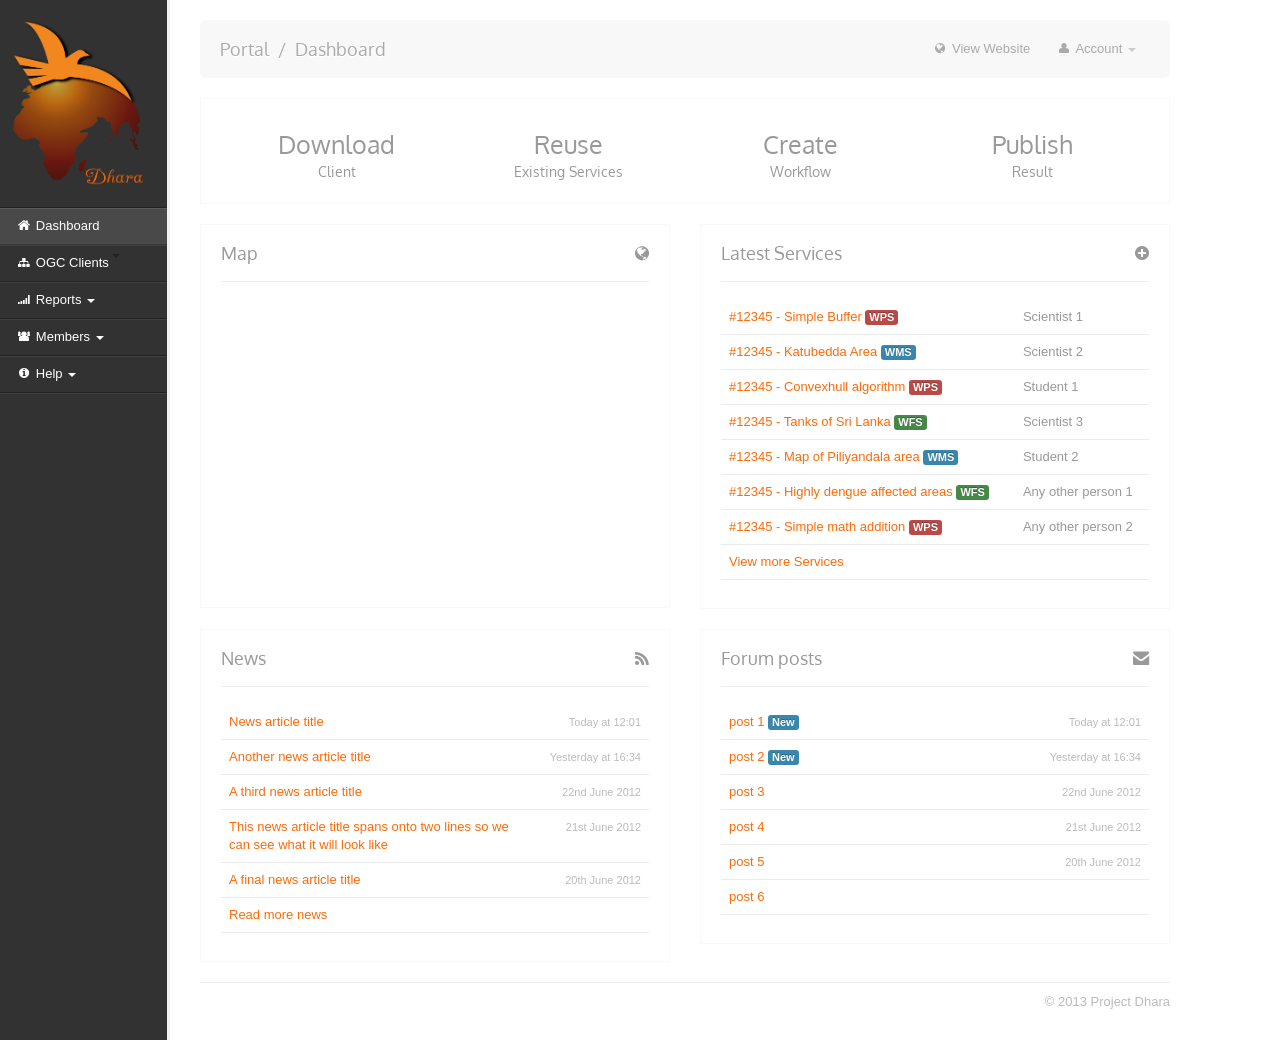
<file: target/portal/index.html>
<!DOCTYPE html>
<html lang="en">
<head>

	<meta charset="utf-8">
    <title>Dhara Portal</title>
    <meta name="viewport" content="width=device-width, initial-scale=1.0">
    <meta name="description" content="">
    <meta name="author" content="">
    
    <!-- Le styles -->
    <link href="http://fonts.googleapis.com/css?family=Oxygen|Marck+Script" rel="stylesheet" type="text/css">
    <link href="assets/css/bootstrap.css" rel="stylesheet">
    <link href="assets/css/font-awesome.css" rel="stylesheet">
    <link href="assets/css/admin.css" rel="stylesheet">
    
    <!-- Le HTML5 shim, for IE6-8 support of HTML5 elements -->
    <!--[if lt IE 9]>
	    <script src="http://html5shim.googlecode.com/svn/trunk/html5.js"></script>
    <![endif]-->

</head>    
<body>

<div class="container">
		
	<div class="row">
		
		<div class="span2">
		
		<div class="main-left-col">
		
			<h2><img src="assets/img/DHARAlogo.png"/> </h2>
			
			<ul class="side-nav">

				<li class="active">
					<a href="index.html"><i class="icon-home"></i> Dashboard</a>
				</li>
				<li class="">
					<a class="" data-toggle="collapse" data-target="#website-dropdown" href="WPS/client.html"><i class="icon-sitemap"></i> OGC Clients <b class="caret"></b></a>
					<!--<ul id="website-dropdown" class="collapse">-->
						<!--<li><a href="listing.html">Pages</a></li>-->
						<!--<li><a href="listing.html">Menus</a></li>-->
					<!--</ul>-->
				</li>
				<!--<li class="dropdown">
					<a class="dropdown-toggle" data-toggle="collapse" data-target="#store-dropdown" href="#"><i class="icon-shopping-cart"></i> Store <b class="caret"></b></a>
					<ul id="store-dropdown" class="collapse">
						<li><a href="listing.html">Catalogue</a></li>
						<li><a href="orders.html">Orders</a></li>
						<li><a href="listing.html">Enquiries</a></li>
					</ul>
				</li>-->
				<li class="dropdown">
					<a class="dropdown-toggle" data-toggle="collapse" data-target="#reports-dropdown" href="#"><i class="icon-signal"></i> Reports <b class="caret"></b></a>
					<ul id="reports-dropdown" class="collapse">
						<li><a href="generate.html">Generate</a></li>
						<li><a href="generated.html">Generated</a></li>

					</ul>
				</li>
				<li class="dropdown">
					<a class="dropdown-toggle" data-toggle="collapse" data-target="#members-dropdown" href="#"><i class="icon-group"></i> Members <b class="caret"></b></a>
					<ul id="members-dropdown" class="collapse">
						<li><a href="members.html">Members</a></li>

					</ul>
				</li>
				<!--<li class="dropdown">
					<a class="dropdown-toggle" data-toggle="collapse" data-target="#settings-dropdown" href="#"><i class="icon-cogs"></i> Settings <b class="caret"></b></a>
					<ul id="settings-dropdown" class="collapse">
						<li><a href="listing.html">Payment Processors</a></li>
						<li><a href="listing.html">Order Statuses</a></li>
						<li><a href="listing.html">Shipping Methods</a></li>
						<li><a href="listing.html">Emails</a></li>
					</ul>
				</li>-->
				<!--<li><a href="#"><i class="icon-bullhorn"></i> Alerts <span class="badge badge-warning">2</span></a></li>-->
				<li class="dropdown">
					<a class="dropdown-toggle" data-toggle="collapse" data-target="#help-dropdown" href="#"><i class="icon-info-sign"></i> Help <b class="caret"></b></a>
					<ul id="help-dropdown" class="collapse">
						<li><a href="faq.html">FAQ</a></li>
						<li class="active"><a href="userguide.html">User Guide</a></li>
						<li><a href="support.html">Support</a></li>
					</ul>
				</li>
			</ul>
		
		</div> <!-- end main-left-col -->
	
	</div> <!-- end span2 -->
	
	<div class="span10">
		
	<div class="secondary-masthead">
	
		<ul class="nav nav-pills pull-right">
			<li>
				<a href="http://projectdhara.net78.net/"><i class="icon-globe"></i> View Website</a>
			</li>
			<li class="dropdown">
				<a class="dropdown-toggle" data-toggle="dropdown" href="#"><i class="icon-user"></i> Account <b class="caret"></b>
				</a>
				<ul class="dropdown-menu">
					<li><a href="profile.html">Your Profile</a></li>
					<li class="active"><a href="form.html">Account Settings</a></li>
					<li class="divider"></li>
					<li><a href="">Logout</a></li>
				</ul>
			</li>
		</ul>

		<ul class="breadcrumb">
			<li>
				<a href="#">Portal</a> <span class="divider">/</span>
			</li>
			<li class="active">Dashboard</li>
		</ul>
		
	</div>
	
	<div class="main-area dashboard">

		<div class="row">
		
			<div class="span10">
			
				<div class="slate clearfix">
				
					<a class="stat-column" href="#">
						
						<span class="number">Download</span>
						<span>Client</span>
						
					</a>


					<a class="stat-column" href="#">
						
						<span class="number">Reuse</span>
						<span>Existing Services</span>
						
					</a>
				
					<a class="stat-column" href="#">
						
						<span class="number">Create</span>
						<span>Workflow</span>
						
					</a>
				
					<a class="stat-column" href="#">
						
						<span class="number">Publish</span>
						<span>Result</span>
						
					</a>
				
				</div>
			
			</div>
		
		</div>
		
		<div class="row">
		
			<div class="span5">
			
				<div class="slate">
				
					<div class="page-header">
						<h2><i class="icon-globe pull-right"></i>Map</h2>
					</div>
					<div id="map_element_1" style="height: 297px;"></div>
				
				</div>
			
			</div>
		
			<div class="span5">
			
				<div class="slate">
				
					<div class="page-header">
						<h2><i class="icon-plus-sign pull-right"></i>Latest Services</h2>
					</div>
					
					<table class="orders-table table">
					<tbody>
						<tr>
							<td><a href="">#12345 - Simple Buffer</a> <span class="label label-important">WPS</span></td>
							<td>Scientist 1</td>
						</tr>
						<tr>
							<td><a href="">#12345 - Katubedda Area</a> <span class="label label-info">WMS</span></td>
							<td>Scientist 2</td>
						</tr>
						<tr>
							<td><a href="">#12345 - Convexhull algorithm</a> <span class="label label-important">WPS</span></td>
							<td>Student 1</td>
						</tr>
						<tr>
							<td><a href="">#12345 - Tanks of Sri Lanka</a> <span class="label label-success">WFS</span></td>
							<td>Scientist 3</td>
						</tr>
						<tr>
							<td><a href="">#12345 - Map of Piliyandala area</a> <span class="label label-info">WMS</span></td>
							<td>Student 2</td>
						</tr>
						<tr>
							<td><a href="">#12345 - Highly dengue affected areas</a> <span class="label label-success">WFS</span></td>
							<td>Any other person 1</td>
						</tr>
						<tr>
							<td><a href="">#12345 - Simple math addition</a> <span class="label label-important">WPS</span></td>
							<td>Any other person 2</td>
						</tr>
						<tr>
							<td colspan="2"><a href="">View more Services</a></td>
						</tr>
					</tbody>
					</table>

				</div>
			
			</div>
		
		</div>
		
		<div class="row">
		
			<div class="span5">
			
				<div class="slate">
				
					<div class="page-header">
						<h2><a class="pull-right iconlink" href=""><i class="icon-rss"></i></a>News</h2>
					</div>
				
					<table class="orders-table table">
					<tbody>
						<tr>
							<td><a href="">News article title</a></td>
							<td class="date">Today at 12:01</td>
						</tr>
						<tr>
							<td><a href="">Another news article title</a></td>
							<td class="date">Yesterday at 16:34</td>
						</tr>
						<tr>
							<td><a href="">A third news article title</a></td>
							<td class="date">22nd June 2012</td>
						</tr>
						<tr>
							<td><a href="">This news article title spans onto two lines so we can see what it will look like</a></td>
							<td class="date">21st June 2012</td>
						</tr>
						<tr>
							<td><a href="">A final news article title</a></td>
							<td class="date">20th June 2012</td>
						</tr>
						<tr>
							<td colspan="2"><a href="">Read more news</a></td>
						</tr>
					</tbody>
					</table>

				</div>
			
			</div>
		
			<div class="span5">
			
				<div class="slate">
				
					<div class="page-header">
						<h2><i class="icon-envelope-alt pull-right"></i>Forum posts</h2>
					</div>
				
					<table class="orders-table table">
					<tbody>
						<tr>
							<td><a href=""> post 1</a> <span class="label label-info">New</span></td>
							<td class="date">Today at 12:01</td>
						</tr>
						<tr>
							<td><a href="">post 2</a> <span class="label label-info">New</span></td>
							<td class="date">Yesterday at 16:34</td>
						</tr>
						<tr>
							<td><a href="">post 3</a></td>
							<td class="date">22nd June 2012</td>
						</tr>
						<tr>
							<td><a href="">post 4</a></td>
							<td class="date">21st June 2012</td>
						</tr>
						<tr>
							<td><a href="">post 5</a></td>
							<td class="date">20th June 2012</td>
						</tr>
						<tr>
							<td colspan="2"><a href="">post 6</a></td>
						</tr>
					</tbody>
					</table>

				</div>
			
			</div>
		
		</div>
		
		<div class="row">
		
			<div class="span10 footer">
			
				<p>&copy; 2013 Project Dhara</p>
			
			</div>
		
		</div>
		
	</div>
	
	</div> <!-- end span10 -->
		
	</div> <!-- end row -->
		
</div> <!-- end container -->

<!-- Le javascript
================================================== -->
<!-- Placed at the end of the document so the pages load faster -->
<script src="http://ajax.googleapis.com/ajax/libs/jquery/1.7.2/jquery.min.js"></script>
<script src="assets/js/bootstrap.js"></script>
<script type='text/javascript' src='http://openlayers.org/api/OpenLayers.js'></script>
<script type='text/javascript' src='page_functions.js'></script>
<script src="http://maps.google.com/maps/api/js?sensor=false">
</script>
<script type="text/javascript">
init();
</script>

</body>
</html>
</file>
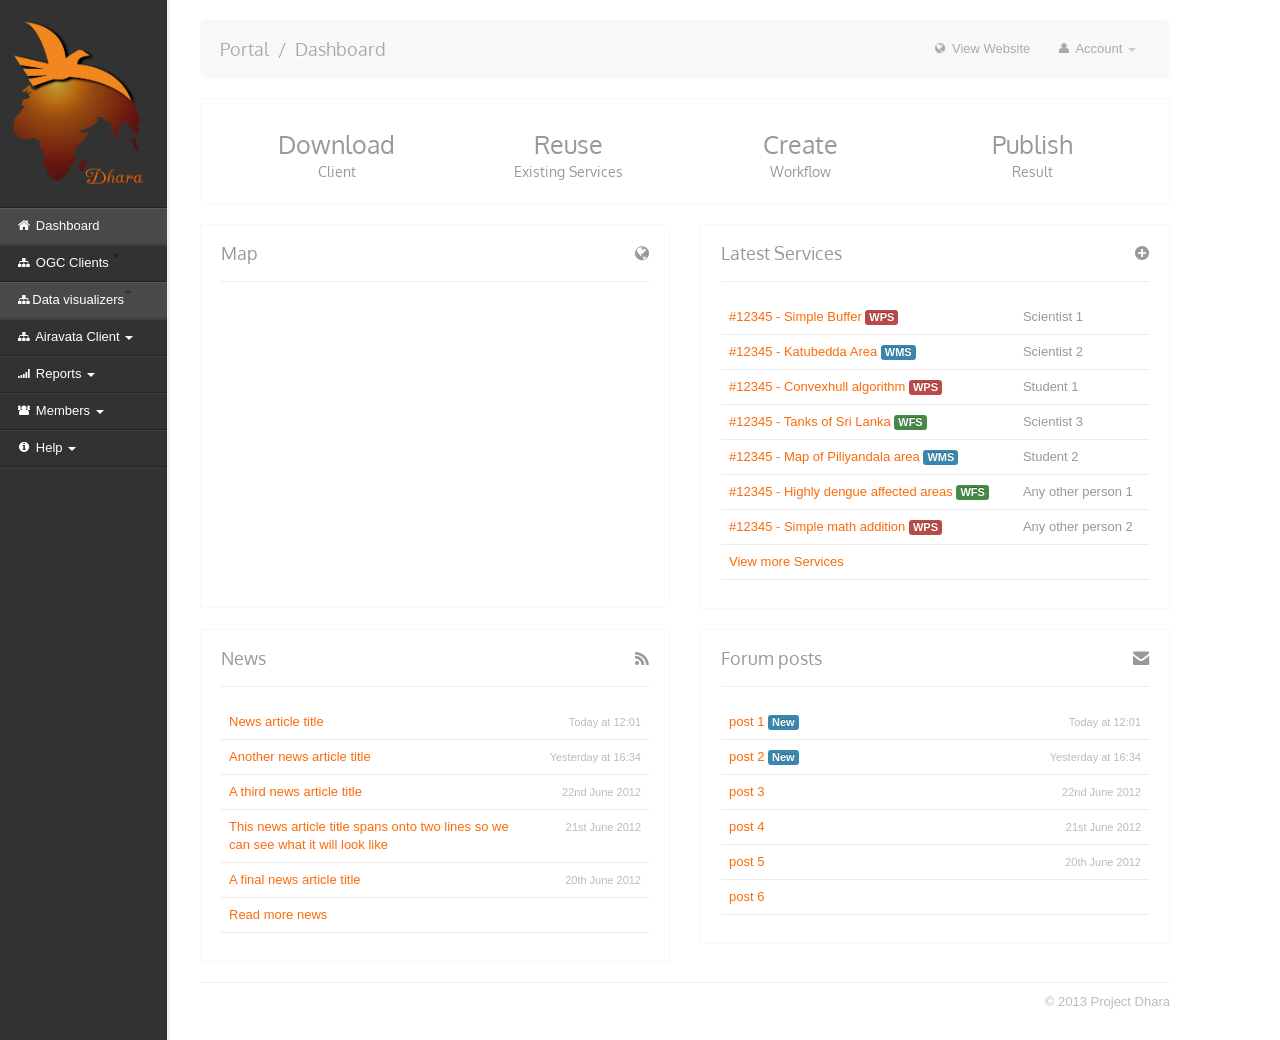
<file: src/main/webapp/index.html>
<!DOCTYPE html>
<html lang="en">
<head>

	<meta charset="utf-8">
    <title>Dhara Portal</title>
    <meta name="viewport" content="width=device-width, initial-scale=1.0">
    <meta name="description" content="">
    <meta name="author" content="">
    
    <!-- Le styles -->
    <link href="http://fonts.googleapis.com/css?family=Oxygen|Marck+Script" rel="stylesheet" type="text/css">
    <link href="assets/css/bootstrap.css" rel="stylesheet">
    <link href="assets/css/font-awesome.css" rel="stylesheet">
    <link href="assets/css/admin.css" rel="stylesheet">
    
    <!-- Le HTML5 shim, for IE6-8 support of HTML5 elements -->
    <!--[if lt IE 9]>
	    <script src="http://html5shim.googlecode.com/svn/trunk/html5.js"></script>
    <![endif]-->

</head>    
<body>

<div class="container">
		
	<div class="row">
		
		<div class="span2">
		
		<div class="main-left-col">
		
			<h2><img src="assets/img/DHARAlogo.png"/> </h2>
			
			<ul class="side-nav">

				<li class="active">
					<a href="index.html"><i class="icon-home"></i> Dashboard</a>
				</li>
				<li class="">
					<a class="" data-toggle="collapse" data-target="#website-dropdown" href="client/client.html"><i class="icon-sitemap"></i> OGC Clients <b class="caret"></b></a>
					<!--<ul id="website-dropdown" class="collapse">-->
						<!--<li><a href="listing.html">Pages</a></li>-->
						<!--<li><a href="listing.html">Menus</a></li>-->
					<!--</ul>-->
				</li>
                <li class="active">
                    <a class="" data-toggle="collapse" data-target="#website-dropdown" href="visualize/view.html"><i class="icon-sitemap"></i>Data visualizers<b class="caret"></b></a>
                    <!--<ul id="website-dropdown" class="collapse">-->
                    <!--<li><a href="listing.html">Pages</a></li>-->
                    <!--<li><a href="listing.html">Menus</a></li>-->
                    <!--</ul>-->
                </li>
                <li class="dropdown">
                    <a class="dropdown-toggle" data-toggle="collapse" data-target="#website-dropdown" href="#"><i class="icon-sitemap"></i> Airavata Client <b class="caret"></b></a>
                    <ul id="website-dropdown" class="collapse">
                    <li><a href="workflowList.htm">Workflows</a></li>
                    <li><a href="experimentList.htm">Experiments</a></li>
                    </ul>
                </li>
				<!--<li class="dropdown">
					<a class="dropdown-toggle" data-toggle="collapse" data-target="#store-dropdown" href="#"><i class="icon-shopping-cart"></i> Store <b class="caret"></b></a>
					<ul id="store-dropdown" class="collapse">
						<li><a href="listing.html">Catalogue</a></li>
						<li><a href="orders.html">Orders</a></li>
						<li><a href="listing.html">Enquiries</a></li>
					</ul>
				</li>-->
				<li class="dropdown">
					<a class="dropdown-toggle" data-toggle="collapse" data-target="#reports-dropdown" href="#"><i class="icon-signal"></i> Reports <b class="caret"></b></a>
					<ul id="reports-dropdown" class="collapse">
						<li><a href="generate.html">Generate</a></li>
						<li><a href="generated.html">Generated</a></li>

					</ul>
				</li>
				<li class="dropdown">
					<a class="dropdown-toggle" data-toggle="collapse" data-target="#members-dropdown" href="#"><i class="icon-group"></i> Members <b class="caret"></b></a>
					<ul id="members-dropdown" class="collapse">
						<li><a href="members.html">Members</a></li>

					</ul>
				</li>
				<!--<li class="dropdown">
					<a class="dropdown-toggle" data-toggle="collapse" data-target="#settings-dropdown" href="#"><i class="icon-cogs"></i> Settings <b class="caret"></b></a>
					<ul id="settings-dropdown" class="collapse">
						<li><a href="listing.html">Payment Processors</a></li>
						<li><a href="listing.html">Order Statuses</a></li>
						<li><a href="listing.html">Shipping Methods</a></li>
						<li><a href="listing.html">Emails</a></li>
					</ul>
				</li>-->
				<!--<li><a href="#"><i class="icon-bullhorn"></i> Alerts <span class="badge badge-warning">2</span></a></li>-->
				<li class="dropdown">
					<a class="dropdown-toggle" data-toggle="collapse" data-target="#help-dropdown" href="#"><i class="icon-info-sign"></i> Help <b class="caret"></b></a>
					<ul id="help-dropdown" class="collapse">
						<li><a href="faq.html">FAQ</a></li>
						<li class="active"><a href="userguide.html">User Guide</a></li>
						<li><a href="support.html">Support</a></li>
					</ul>
				</li>
			</ul>
		
		</div> <!-- end main-left-col -->
	
	</div> <!-- end span2 -->
	
	<div class="span10">
		
	<div class="secondary-masthead">
	
		<ul class="nav nav-pills pull-right">
			<li>
				<a href="http://projectdhara.net78.net/"><i class="icon-globe"></i> View Website</a>
			</li>
			<li class="dropdown">
				<a class="dropdown-toggle" data-toggle="dropdown" href="#"><i class="icon-user"></i> Account <b class="caret"></b>
				</a>
				<ul class="dropdown-menu">
					<li><a href="profile.html">Your Profile</a></li>
					<li class="active"><a href="form.html">Account Settings</a></li>
					<li class="divider"></li>
					<li><a href="">Logout</a></li>
				</ul>
			</li>
		</ul>

		<ul class="breadcrumb">
			<li>
				<a href="#">Portal</a> <span class="divider">/</span>
			</li>
			<li class="active">Dashboard</li>
		</ul>
		
	</div>
	
	<div class="main-area dashboard">

		<div class="row">
		
			<div class="span10">
			
				<div class="slate clearfix">
				
					<a class="stat-column" href="#">
						
						<span class="number">Download</span>
						<span>Client</span>
						
					</a>


					<a class="stat-column" href="#">
						
						<span class="number">Reuse</span>
						<span>Existing Services</span>
						
					</a>
				
					<a class="stat-column" href="#">
						
						<span class="number">Create</span>
						<span>Workflow</span>
						
					</a>
				
					<a class="stat-column" href="#">
						
						<span class="number">Publish</span>
						<span>Result</span>
						
					</a>
				
				</div>
			
			</div>
		
		</div>
		
		<div class="row">
		
			<div class="span5">
			
				<div class="slate">
				
					<div class="page-header">
						<h2><i class="icon-globe pull-right"></i>Map</h2>
					</div>
					<div id="map_element_1" style="height: 297px;"></div>
				
				</div>
			
			</div>
		
			<div class="span5">
			
				<div class="slate">
				
					<div class="page-header">
						<h2><i class="icon-plus-sign pull-right"></i>Latest Services</h2>
					</div>
					
					<table class="orders-table table">
					<tbody>
						<tr>
							<td><a href="">#12345 - Simple Buffer</a> <span class="label label-important">WPS</span></td>
							<td>Scientist 1</td>
						</tr>
						<tr>
							<td><a href="">#12345 - Katubedda Area</a> <span class="label label-info">WMS</span></td>
							<td>Scientist 2</td>
						</tr>
						<tr>
							<td><a href="">#12345 - Convexhull algorithm</a> <span class="label label-important">WPS</span></td>
							<td>Student 1</td>
						</tr>
						<tr>
							<td><a href="">#12345 - Tanks of Sri Lanka</a> <span class="label label-success">WFS</span></td>
							<td>Scientist 3</td>
						</tr>
						<tr>
							<td><a href="">#12345 - Map of Piliyandala area</a> <span class="label label-info">WMS</span></td>
							<td>Student 2</td>
						</tr>
						<tr>
							<td><a href="">#12345 - Highly dengue affected areas</a> <span class="label label-success">WFS</span></td>
							<td>Any other person 1</td>
						</tr>
						<tr>
							<td><a href="">#12345 - Simple math addition</a> <span class="label label-important">WPS</span></td>
							<td>Any other person 2</td>
						</tr>
						<tr>
							<td colspan="2"><a href="">View more Services</a></td>
						</tr>
					</tbody>
					</table>

				</div>
			
			</div>
		
		</div>
		
		<div class="row">
		
			<div class="span5">
			
				<div class="slate">
				
					<div class="page-header">
						<h2><a class="pull-right iconlink" href=""><i class="icon-rss"></i></a>News</h2>
					</div>
				
					<table class="orders-table table">
					<tbody>
						<tr>
							<td><a href="">News article title</a></td>
							<td class="date">Today at 12:01</td>
						</tr>
						<tr>
							<td><a href="">Another news article title</a></td>
							<td class="date">Yesterday at 16:34</td>
						</tr>
						<tr>
							<td><a href="">A third news article title</a></td>
							<td class="date">22nd June 2012</td>
						</tr>
						<tr>
							<td><a href="">This news article title spans onto two lines so we can see what it will look like</a></td>
							<td class="date">21st June 2012</td>
						</tr>
						<tr>
							<td><a href="">A final news article title</a></td>
							<td class="date">20th June 2012</td>
						</tr>
						<tr>
							<td colspan="2"><a href="">Read more news</a></td>
						</tr>
					</tbody>
					</table>

				</div>
			
			</div>
		
			<div class="span5">
			
				<div class="slate">
				
					<div class="page-header">
						<h2><i class="icon-envelope-alt pull-right"></i>Forum posts</h2>
					</div>
				
					<table class="orders-table table">
					<tbody>
						<tr>
							<td><a href=""> post 1</a> <span class="label label-info">New</span></td>
							<td class="date">Today at 12:01</td>
						</tr>
						<tr>
							<td><a href="">post 2</a> <span class="label label-info">New</span></td>
							<td class="date">Yesterday at 16:34</td>
						</tr>
						<tr>
							<td><a href="">post 3</a></td>
							<td class="date">22nd June 2012</td>
						</tr>
						<tr>
							<td><a href="">post 4</a></td>
							<td class="date">21st June 2012</td>
						</tr>
						<tr>
							<td><a href="">post 5</a></td>
							<td class="date">20th June 2012</td>
						</tr>
						<tr>
							<td colspan="2"><a href="">post 6</a></td>
						</tr>
					</tbody>
					</table>

				</div>
			
			</div>
		
		</div>
		
		<div class="row">
		
			<div class="span10 footer">
			
				<p>&copy; 2013 Project Dhara</p>
			
			</div>
		
		</div>
		
	</div>
	
	</div> <!-- end span10 -->
		
	</div> <!-- end row -->
		
</div> <!-- end container -->

<!-- Le javascript
================================================== -->
<!-- Placed at the end of the document so the pages load faster -->
<script src="http://ajax.googleapis.com/ajax/libs/jquery/1.7.2/jquery.min.js"></script>
<script src="assets/js/bootstrap.js"></script>
<script type='text/javascript' src='http://openlayers.org/api/OpenLayers.js'></script>
<script type='text/javascript' src='page_functions.js'></script>
<script src="http://maps.google.com/maps/api/js?sensor=false">
</script>
<script type="text/javascript">
init();
</script>

</body>
</html>
</file>
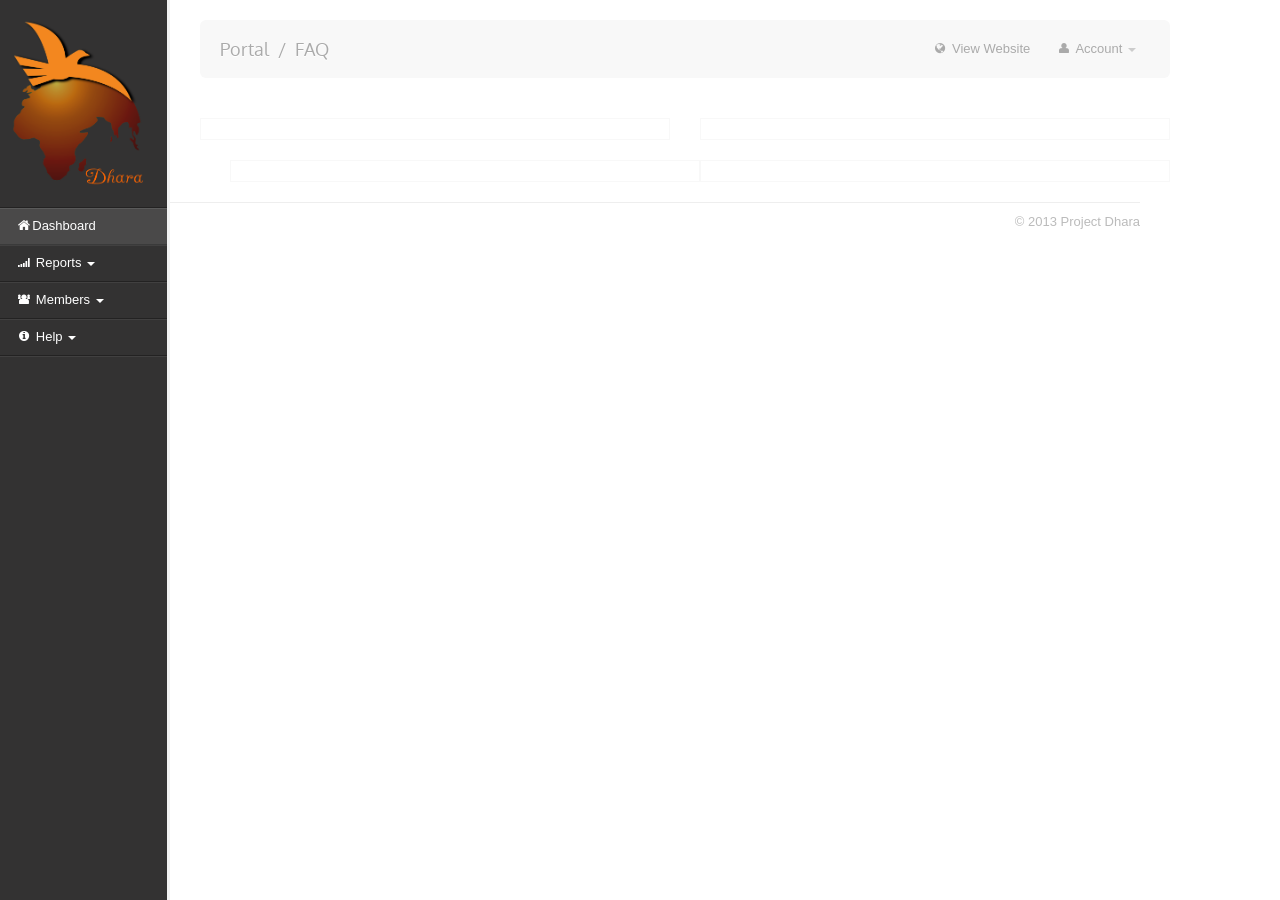
<file: target/portal/faq.html>
<!DOCTYPE html>
<html lang="en">
<head>

    <meta charset="utf-8">
    <title>Dhara Portal</title>
    <meta name="viewport" content="width=device-width, initial-scale=1.0">
    <meta name="description" content="">
    <meta name="author" content="">

    <!-- Le styles -->
    <link href="http://fonts.googleapis.com/css?family=Oxygen|Marck+Script" rel="stylesheet" type="text/css">
    <link href="assets/css/bootstrap.css" rel="stylesheet">
    <link href="assets/css/font-awesome.css" rel="stylesheet">
    <link href="assets/css/admin.css" rel="stylesheet">

    <!-- Le HTML5 shim, for IE6-8 support of HTML5 elements -->
    <!--[if lt IE 9]>
    <script src="http://html5shim.googlecode.com/svn/trunk/html5.js"></script>
    <![endif]-->

</head>
<body>

<div class="container">

    <div class="row">

        <div class="span2">

            <div class="main-left-col">

                <h2><img src="assets/img/DHARAlogo.png"/> </h2>

                <ul class="side-nav">

                    <li class="active">
                        <a href="index.html"><i class="icon-home"></i>Dashboard</a>
                    </li>
                    <!--<li class="dropdown">
                        <a class="dropdown-toggle" data-toggle="collapse" data-target="#website-dropdown" href="#"><i class="icon-sitemap"></i> Website <b class="caret"></b></a>
                        <ul id="website-dropdown" class="collapse">
                            <li><a href="listing.html">Pages</a></li>
                            <li><a href="listing.html">Menus</a></li>
                        </ul>
                    </li>-->
                    <!--<li class="dropdown">
                        <a class="dropdown-toggle" data-toggle="collapse" data-target="#store-dropdown" href="#"><i class="icon-shopping-cart"></i> Store <b class="caret"></b></a>
                        <ul id="store-dropdown" class="collapse">
                            <li><a href="listing.html">Catalogue</a></li>
                            <li><a href="orders.html">Orders</a></li>
                            <li><a href="listing.html">Enquiries</a></li>
                        </ul>
                    </li>-->
                    <li class="dropdown">
                        <a class="dropdown-toggle" data-toggle="collapse" data-target="#reports-dropdown" href="#"><i class="icon-signal"></i> Reports <b class="caret"></b></a>
                        <ul id="reports-dropdown" class="collapse">
                            <li><a href="generate.html">Generate</a></li>
                            <li><a href="generated.html">Generated</a></li>

                        </ul>
                    </li>
                    <li class="dropdown">
                        <a class="dropdown-toggle" data-toggle="collapse" data-target="#members-dropdown" href="#"><i class="icon-group"></i> Members <b class="caret"></b></a>
                        <ul id="members-dropdown" class="collapse">
                            <li><a href="members.html">Members</a></li>

                        </ul>
                    </li>
                    <!--<li class="dropdown">
                        <a class="dropdown-toggle" data-toggle="collapse" data-target="#settings-dropdown" href="#"><i class="icon-cogs"></i> Settings <b class="caret"></b></a>
                        <ul id="settings-dropdown" class="collapse">
                            <li><a href="listing.html">Payment Processors</a></li>
                            <li><a href="listing.html">Order Statuses</a></li>
                            <li><a href="listing.html">Shipping Methods</a></li>
                            <li><a href="listing.html">Emails</a></li>
                        </ul>
                    </li>-->
                    <!--<li><a href="#"><i class="icon-bullhorn"></i> Alerts <span class="badge badge-warning">2</span></a></li>-->
                    <li class="dropdown">
                        <a class="dropdown-toggle" data-toggle="collapse" data-target="#help-dropdown" href="#"><i class="icon-info-sign"></i> Help <b class="caret"></b></a>
                        <ul id="help-dropdown" class="collapse">
                            <li><a href="faq.html">FAQ</a></li>
                            <li class="active"><a href="userguide.html">User Guide</a></li>
                            <li><a href="support.html">Support</a></li>
                        </ul>
                    </li>
                </ul>

            </div> <!-- end main-left-col -->

        </div> <!-- end span2 -->

        <div class="span10">

            <div class="secondary-masthead">

                <ul class="nav nav-pills pull-right">
                    <li>
                        <a href="http://projectdhara.net78.net/"><i class="icon-globe"></i> View Website</a>
                    </li>
                    <li class="dropdown">
                        <a class="dropdown-toggle" data-toggle="dropdown" href="#"><i class="icon-user"></i> Account <b class="caret"></b>
                        </a>
                        <ul class="dropdown-menu">
                            <li><a href="profile.html">Your Profile</a></li>
                            <li class="active"><a href="form.html">Account Settings</a></li>
                            <li class="divider"></li>
                            <li><a href="">Logout</a></li>
                        </ul>
                    </li>
                </ul>

                <ul class="breadcrumb">
                    <li>
                        <a href="#">Portal</a> <span class="divider">/</span>
                    </li>
                    <li class="active">FAQ</li>
                </ul>

            </div>

            <div class="main-area dashboard">

                <div class="row">



                </div>

            </div>

            <div class="row">

                <div class="span5">

                    <div class="slate">



                    </div>

                    <div class="span5">

                        <div class="slate">



                        </div>

                    </div>

                </div>

                <div class="row">

                    <div class="span5">

                        <div class="slate">



                        </div>

                    </div>

                    <div class="span5">

                        <div class="slate">



                        </div>

                    </div>

                </div>

                <div class="row">

                    <div class="span10 footer">

                        <p>&copy; 2013 Project Dhara</p>

                    </div>

                </div>

            </div>

        </div> <!-- end span10 -->

    </div> <!-- end row -->

</div> <!-- end container -->

<!-- Le javascript
================================================== -->
<!-- Placed at the end of the document so the pages load faster -->
<script src="http://ajax.googleapis.com/ajax/libs/jquery/1.7.2/jquery.min.js"></script>
<script src="assets/js/bootstrap.js"></script>
<script src="assets/js/excanvas.min.js"></script>
<script src="assets/js/jquery.flot.min.js"></script>
<script src="assets/js/jquery.flot.resize.js"></script>
<script type="text/javascript">
    $(function () {
        var d1 = [];
        d1.push([0, 32]);
        d1.push([1, 30]);
        d1.push([2, 24]);
        d1.push([3, 17]);
        d1.push([4, 11]);
        d1.push([5, 25]);
        d1.push([6, 28]);
        d1.push([7, 36]);
        d1.push([8, 44]);
        d1.push([9, 52]);
        d1.push([10, 53]);
        d1.push([11, 50]);
        d1.push([12, 45]);
        d1.push([13, 42]);
        d1.push([14, 40]);
        d1.push([15, 36]);
        d1.push([16, 34]);
        d1.push([17, 24]);
        d1.push([18, 17]);
        d1.push([19, 17]);
        d1.push([20, 20]);
        d1.push([21, 28]);
        d1.push([22, 36]);
        d1.push([23, 38]);

        $.plot($("#placeholder"), [ d1 ], { grid: { backgroundColor: 'white', color: '#999', borderWidth: 1, borderColor: '#DDD' }, colors: ["#FC6B0A"], series: { lines: { show: true, fill: true, fillColor: "rgba(253,108,11,0.4)" } } });
    });
</script>

</body>
</html>
</file>
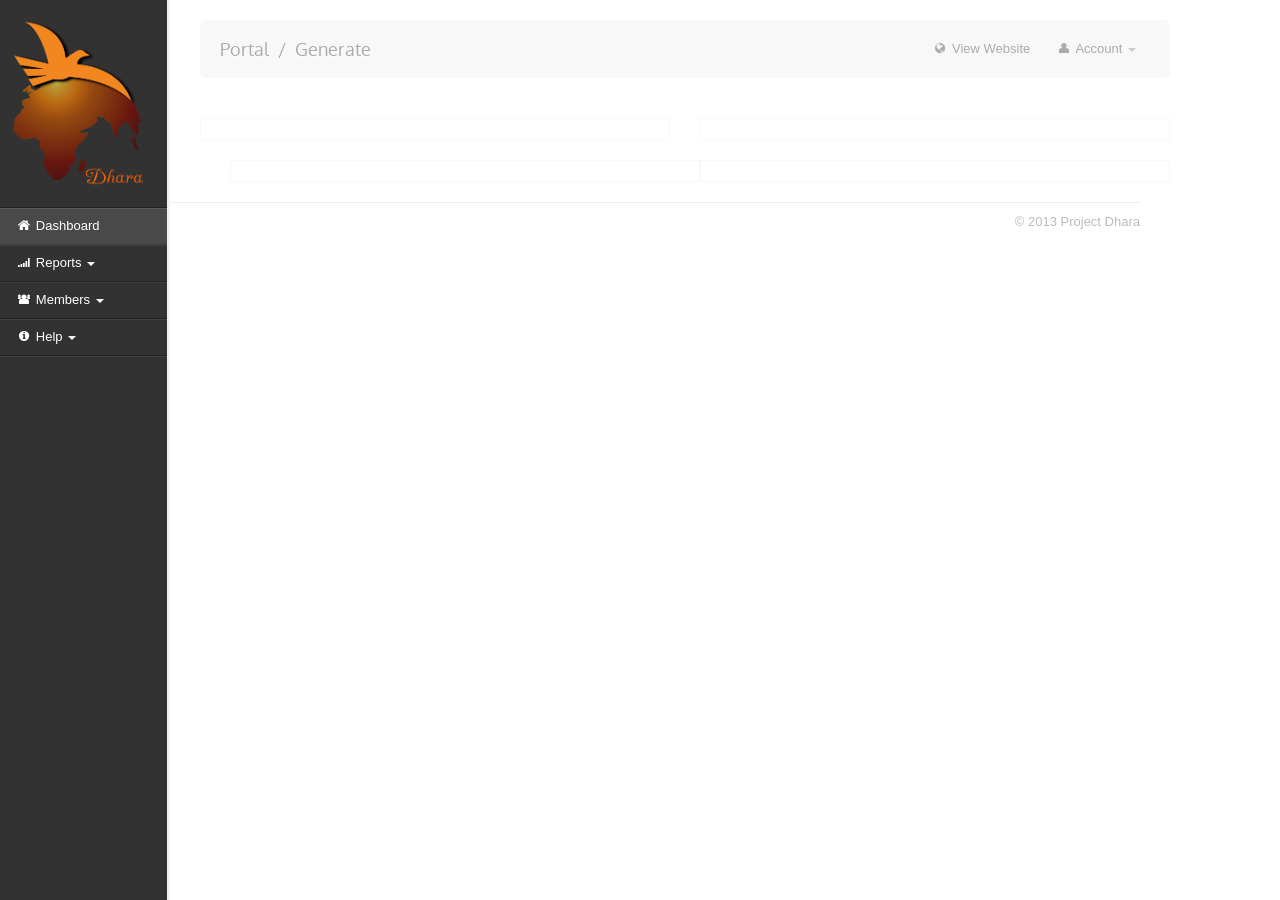
<file: target/portal/generate.html>
<!DOCTYPE html>
<html lang="en">
<head>

    <meta charset="utf-8">
    <title>Generate</title>
    <meta name="viewport" content="width=device-width, initial-scale=1.0">
    <meta name="description" content="">
    <meta name="author" content="">

    <!-- Le styles -->
    <link href="http://fonts.googleapis.com/css?family=Oxygen|Marck+Script" rel="stylesheet" type="text/css">
    <link href="assets/css/bootstrap.css" rel="stylesheet">
    <link href="assets/css/font-awesome.css" rel="stylesheet">
    <link href="assets/css/admin.css" rel="stylesheet">

    <!-- Le HTML5 shim, for IE6-8 support of HTML5 elements -->
    <!--[if lt IE 9]>
    <script src="http://html5shim.googlecode.com/svn/trunk/html5.js"></script>
    <![endif]-->

</head>
<body>

<div class="container">

    <div class="row">

        <div class="span2">

            <div class="main-left-col">

                <h2><img src="assets/img/DHARAlogo.png"/> </h2>

                <ul class="side-nav">

                    <li class="active">
                        <a href="index.html"><i class="icon-home"></i> Dashboard</a>
                    </li>
                    <!--<li class="dropdown">
                        <a class="dropdown-toggle" data-toggle="collapse" data-target="#website-dropdown" href="#"><i class="icon-sitemap"></i> Website <b class="caret"></b></a>
                        <ul id="website-dropdown" class="collapse">
                            <li><a href="listing.html">Pages</a></li>
                            <li><a href="listing.html">Menus</a></li>
                        </ul>
                    </li>-->
                    <!--<li class="dropdown">
                        <a class="dropdown-toggle" data-toggle="collapse" data-target="#store-dropdown" href="#"><i class="icon-shopping-cart"></i> Store <b class="caret"></b></a>
                        <ul id="store-dropdown" class="collapse">
                            <li><a href="listing.html">Catalogue</a></li>
                            <li><a href="orders.html">Orders</a></li>
                            <li><a href="listing.html">Enquiries</a></li>
                        </ul>
                    </li>-->
                    <li class="dropdown">
                        <a class="dropdown-toggle" data-toggle="collapse" data-target="#reports-dropdown" href="#"><i class="icon-signal"></i> Reports <b class="caret"></b></a>
                        <ul id="reports-dropdown" class="collapse">
                            <li><a href="generate.html">Generate</a></li>
                            <li><a href="generated.html">Generated</a></li>

                        </ul>
                    </li>
                    <li class="dropdown">
                        <a class="dropdown-toggle" data-toggle="collapse" data-target="#members-dropdown" href="#"><i class="icon-group"></i> Members <b class="caret"></b></a>
                        <ul id="members-dropdown" class="collapse">
                            <li><a href="members.html">Members</a></li>

                        </ul>
                    </li>
                    <!--<li class="dropdown">
                        <a class="dropdown-toggle" data-toggle="collapse" data-target="#settings-dropdown" href="#"><i class="icon-cogs"></i> Settings <b class="caret"></b></a>
                        <ul id="settings-dropdown" class="collapse">
                            <li><a href="listing.html">Payment Processors</a></li>
                            <li><a href="listing.html">Order Statuses</a></li>
                            <li><a href="listing.html">Shipping Methods</a></li>
                            <li><a href="listing.html">Emails</a></li>
                        </ul>
                    </li>-->
                    <!--<li><a href="#"><i class="icon-bullhorn"></i> Alerts <span class="badge badge-warning">2</span></a></li>-->
                    <li class="dropdown">
                        <a class="dropdown-toggle" data-toggle="collapse" data-target="#help-dropdown" href="#"><i class="icon-info-sign"></i> Help <b class="caret"></b></a>
                        <ul id="help-dropdown" class="collapse">
                            <li><a href="faq.html">FAQ</a></li>
                            <li class="active"><a href="userguide.html">User Guide</a></li>
                            <li><a href="support.html">Support</a></li>
                        </ul>
                    </li>
                </ul>

            </div> <!-- end main-left-col -->

        </div> <!-- end span2 -->

        <div class="span10">

            <div class="secondary-masthead">

                <ul class="nav nav-pills pull-right">
                    <li>
                        <a href="http://projectdhara.net78.net/"><i class="icon-globe"></i> View Website</a>
                    </li>
                    <li class="dropdown">
                        <a class="dropdown-toggle" data-toggle="dropdown" href="#"><i class="icon-user"></i> Account <b class="caret"></b>
                        </a>
                        <ul class="dropdown-menu">
                            <li><a href="profile.html">Your Profile</a></li>
                            <li class="active"><a href="form.html">Account Settings</a></li>
                            <li class="divider"></li>
                            <li><a href="">Logout</a></li>
                        </ul>
                    </li>
                </ul>

                <ul class="breadcrumb">
                    <li>
                        <a href="#">Portal</a> <span class="divider">/</span>
                    </li>
                    <li class="active">Generate</li>
                </ul>

            </div>

            <div class="main-area dashboard">

                <div class="row">



                </div>

            </div>

            <div class="row">

                <div class="span5">

                    <div class="slate">



                    </div>

                    <div class="span5">

                        <div class="slate">



                        </div>

                    </div>

                </div>

                <div class="row">

                    <div class="span5">

                        <div class="slate">



                        </div>

                    </div>

                    <div class="span5">

                        <div class="slate">



                        </div>

                    </div>

                </div>

                <div class="row">

                    <div class="span10 footer">

                        <p>&copy; 2013 Project Dhara</p>

                    </div>

                </div>

            </div>

        </div> <!-- end span10 -->

    </div> <!-- end row -->

</div> <!-- end container -->

<!-- Le javascript
================================================== -->
<!-- Placed at the end of the document so the pages load faster -->
<script src="http://ajax.googleapis.com/ajax/libs/jquery/1.7.2/jquery.min.js"></script>
<script src="assets/js/bootstrap.js"></script>
<script src="assets/js/excanvas.min.js"></script>
<script src="assets/js/jquery.flot.min.js"></script>
<script src="assets/js/jquery.flot.resize.js"></script>
<script type="text/javascript">
    $(function () {
        var d1 = [];
        d1.push([0, 32]);
        d1.push([1, 30]);
        d1.push([2, 24]);
        d1.push([3, 17]);
        d1.push([4, 11]);
        d1.push([5, 25]);
        d1.push([6, 28]);
        d1.push([7, 36]);
        d1.push([8, 44]);
        d1.push([9, 52]);
        d1.push([10, 53]);
        d1.push([11, 50]);
        d1.push([12, 45]);
        d1.push([13, 42]);
        d1.push([14, 40]);
        d1.push([15, 36]);
        d1.push([16, 34]);
        d1.push([17, 24]);
        d1.push([18, 17]);
        d1.push([19, 17]);
        d1.push([20, 20]);
        d1.push([21, 28]);
        d1.push([22, 36]);
        d1.push([23, 38]);

        $.plot($("#placeholder"), [ d1 ], { grid: { backgroundColor: 'white', color: '#999', borderWidth: 1, borderColor: '#DDD' }, colors: ["#FC6B0A"], series: { lines: { show: true, fill: true, fillColor: "rgba(253,108,11,0.4)" } } });
    });
</script>

</body>
</html>
</file>
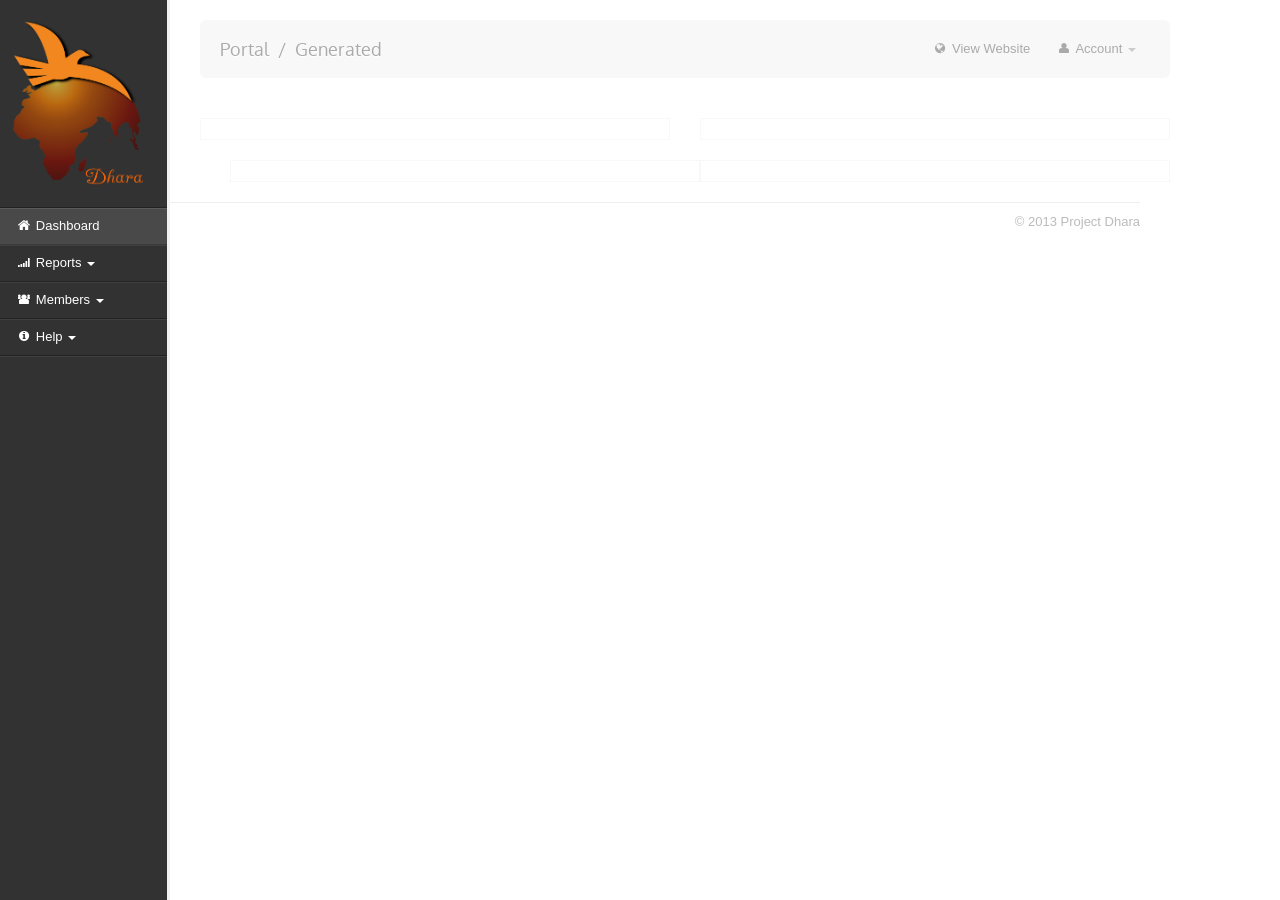
<file: target/portal/generated.html>
<!DOCTYPE html>
<html lang="en">
<head>

    <meta charset="utf-8">
    <title>Generated</title>
    <meta name="viewport" content="width=device-width, initial-scale=1.0">
    <meta name="description" content="">
    <meta name="author" content="">

    <!-- Le styles -->
    <link href="http://fonts.googleapis.com/css?family=Oxygen|Marck+Script" rel="stylesheet" type="text/css">
    <link href="assets/css/bootstrap.css" rel="stylesheet">
    <link href="assets/css/font-awesome.css" rel="stylesheet">
    <link href="assets/css/admin.css" rel="stylesheet">

    <!-- Le HTML5 shim, for IE6-8 support of HTML5 elements -->
    <!--[if lt IE 9]>
    <script src="http://html5shim.googlecode.com/svn/trunk/html5.js"></script>
    <![endif]-->

</head>
<body>

<div class="container">

    <div class="row">

        <div class="span2">

            <div class="main-left-col">

                <h2><img src="assets/img/DHARAlogo.png"/> </h2>

                <ul class="side-nav">

                    <li class="active">
                        <a href="index.html"><i class="icon-home"></i> Dashboard</a>
                    </li>
                    <!--<li class="dropdown">
                        <a class="dropdown-toggle" data-toggle="collapse" data-target="#website-dropdown" href="#"><i class="icon-sitemap"></i> Website <b class="caret"></b></a>
                        <ul id="website-dropdown" class="collapse">
                            <li><a href="listing.html">Pages</a></li>
                            <li><a href="listing.html">Menus</a></li>
                        </ul>
                    </li>-->
                    <!--<li class="dropdown">
                        <a class="dropdown-toggle" data-toggle="collapse" data-target="#store-dropdown" href="#"><i class="icon-shopping-cart"></i> Store <b class="caret"></b></a>
                        <ul id="store-dropdown" class="collapse">
                            <li><a href="listing.html">Catalogue</a></li>
                            <li><a href="orders.html">Orders</a></li>
                            <li><a href="listing.html">Enquiries</a></li>
                        </ul>
                    </li>-->
                    <li class="dropdown">
                        <a class="dropdown-toggle" data-toggle="collapse" data-target="#reports-dropdown" href="#"><i class="icon-signal"></i> Reports <b class="caret"></b></a>
                        <ul id="reports-dropdown" class="collapse">
                            <li><a href="generate.html">Generate</a></li>
                            <li><a href="generated.html">Generated</a></li>

                        </ul>
                    </li>
                    <li class="dropdown">
                        <a class="dropdown-toggle" data-toggle="collapse" data-target="#members-dropdown" href="#"><i class="icon-group"></i> Members <b class="caret"></b></a>
                        <ul id="members-dropdown" class="collapse">
                            <li><a href="members.html">Members</a></li>

                        </ul>
                    </li>
                    <!--<li class="dropdown">
                        <a class="dropdown-toggle" data-toggle="collapse" data-target="#settings-dropdown" href="#"><i class="icon-cogs"></i> Settings <b class="caret"></b></a>
                        <ul id="settings-dropdown" class="collapse">
                            <li><a href="listing.html">Payment Processors</a></li>
                            <li><a href="listing.html">Order Statuses</a></li>
                            <li><a href="listing.html">Shipping Methods</a></li>
                            <li><a href="listing.html">Emails</a></li>
                        </ul>
                    </li>-->
                    <!--<li><a href="#"><i class="icon-bullhorn"></i> Alerts <span class="badge badge-warning">2</span></a></li>-->
                    <li class="dropdown">
                        <a class="dropdown-toggle" data-toggle="collapse" data-target="#help-dropdown" href="#"><i class="icon-info-sign"></i> Help <b class="caret"></b></a>
                        <ul id="help-dropdown" class="collapse">
                            <li><a href="faq.html">FAQ</a></li>
                            <li class="active"><a href="userguide.html">User Guide</a></li>
                            <li><a href="support.html">Support</a></li>
                        </ul>
                    </li>
                </ul>

            </div> <!-- end main-left-col -->

        </div> <!-- end span2 -->

        <div class="span10">

            <div class="secondary-masthead">

                <ul class="nav nav-pills pull-right">
                    <li>
                        <a href="http://projectdhara.net78.net/"><i class="icon-globe"></i> View Website</a>
                    </li>
                    <li class="dropdown">
                        <a class="dropdown-toggle" data-toggle="dropdown" href="#"><i class="icon-user"></i> Account <b class="caret"></b>
                        </a>
                        <ul class="dropdown-menu">
                            <li><a href="profile.html">Your Profile</a></li>
                            <li class="active"><a href="form.html">Account Settings</a></li>
                            <li class="divider"></li>
                            <li><a href="">Logout</a></li>
                        </ul>
                    </li>
                </ul>

                <ul class="breadcrumb">
                    <li>
                        <a href="#">Portal</a> <span class="divider">/</span>
                    </li>
                    <li class="active">Generated</li>
                </ul>

            </div>

            <div class="main-area dashboard">

                <div class="row">



                </div>

            </div>

            <div class="row">

                <div class="span5">

                    <div class="slate">



                    </div>

                    <div class="span5">

                        <div class="slate">



                        </div>

                    </div>

                </div>

                <div class="row">

                    <div class="span5">

                        <div class="slate">



                        </div>

                    </div>

                    <div class="span5">

                        <div class="slate">



                        </div>

                    </div>

                </div>

                <div class="row">

                    <div class="span10 footer">

                        <p>&copy; 2013 Project Dhara</p>

                    </div>

                </div>

            </div>

        </div> <!-- end span10 -->

    </div> <!-- end row -->

</div> <!-- end container -->

<!-- Le javascript
================================================== -->
<!-- Placed at the end of the document so the pages load faster -->
<script src="http://ajax.googleapis.com/ajax/libs/jquery/1.7.2/jquery.min.js"></script>
<script src="assets/js/bootstrap.js"></script>
<script src="assets/js/excanvas.min.js"></script>
<script src="assets/js/jquery.flot.min.js"></script>
<script src="assets/js/jquery.flot.resize.js"></script>
<script type="text/javascript">
    $(function () {
        var d1 = [];
        d1.push([0, 32]);
        d1.push([1, 30]);
        d1.push([2, 24]);
        d1.push([3, 17]);
        d1.push([4, 11]);
        d1.push([5, 25]);
        d1.push([6, 28]);
        d1.push([7, 36]);
        d1.push([8, 44]);
        d1.push([9, 52]);
        d1.push([10, 53]);
        d1.push([11, 50]);
        d1.push([12, 45]);
        d1.push([13, 42]);
        d1.push([14, 40]);
        d1.push([15, 36]);
        d1.push([16, 34]);
        d1.push([17, 24]);
        d1.push([18, 17]);
        d1.push([19, 17]);
        d1.push([20, 20]);
        d1.push([21, 28]);
        d1.push([22, 36]);
        d1.push([23, 38]);

        $.plot($("#placeholder"), [ d1 ], { grid: { backgroundColor: 'white', color: '#999', borderWidth: 1, borderColor: '#DDD' }, colors: ["#FC6B0A"], series: { lines: { show: true, fill: true, fillColor: "rgba(253,108,11,0.4)" } } });
    });
</script>

</body>
</html>
</file>
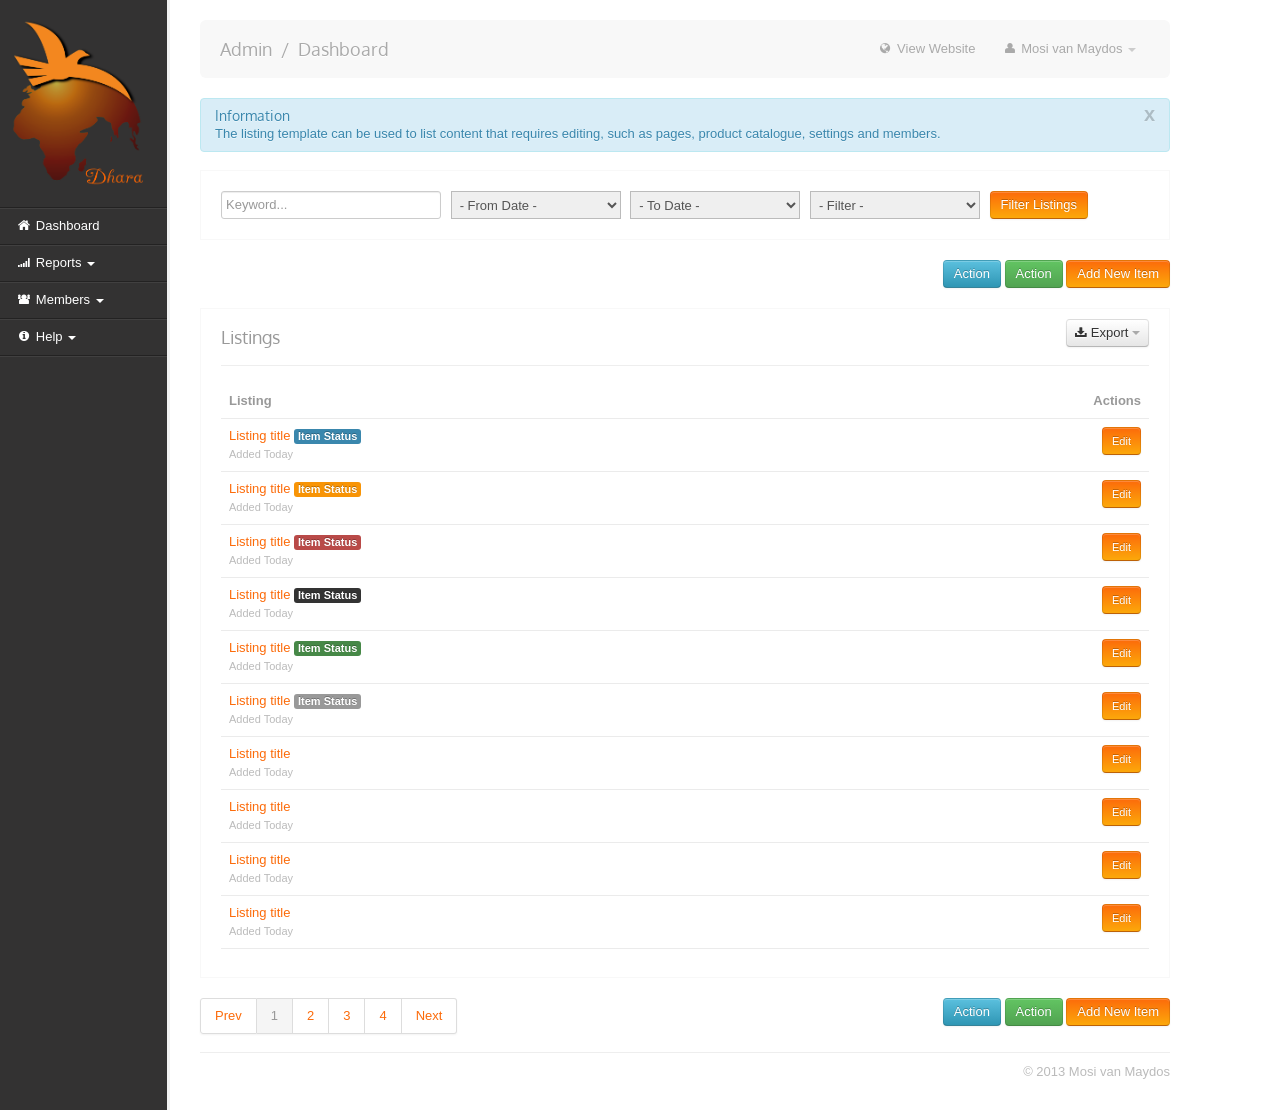
<file: target/portal/members.html>
<!DOCTYPE html>
<html lang="en">
<head>

    <meta charset="utf-8">
    <title>Backboard</title>
    <meta name="viewport" content="width=device-width, initial-scale=1.0">
    <meta name="description" content="">
    <meta name="author" content="">

    <!-- Le styles -->
    <link href="http://fonts.googleapis.com/css?family=Oxygen|Marck+Script" rel="stylesheet" type="text/css">
    <link href="assets/css/bootstrap.css" rel="stylesheet">
    <link href="assets/css/font-awesome.css" rel="stylesheet">
    <link href="assets/css/admin.css" rel="stylesheet">

    <!-- Le HTML5 shim, for IE6-8 support of HTML5 elements -->
    <!--[if lt IE 9]>
    <script src="http://html5shim.googlecode.com/svn/trunk/html5.js"></script>
    <![endif]-->

</head>
<body>

<div class="container">

<div class="row">

<div class="span2">

    <div class="main-left-col">

        <h2><img src="assets/img/DHARAlogo.png"/> </h2>

        <ul class="side-nav">

            <li>
                <a href="index.html"><i class="icon-home"></i> Dashboard</a>
            </li>
            <!--<li class="dropdown">
                <a class="dropdown-toggle" data-toggle="collapse" data-target="#website-dropdown" href="#"><i class="icon-sitemap"></i> Website <b class="caret"></b></a>
                <ul id="website-dropdown" class="collapse">
                    <li><a href="listing.html">Pages</a></li>
                    <li><a href="listing.html">Menus</a></li>
                </ul>
            </li>-->
            <!--<li class="dropdown">
                <a class="dropdown-toggle" data-toggle="collapse" data-target="#store-dropdown" href="#"><i class="icon-shopping-cart"></i> Store <b class="caret"></b></a>
                <ul id="store-dropdown" class="collapse">
                    <li><a href="listing.html">Catalogue</a></li>
                    <li><a href="orders.html">Orders</a></li>
                    <li><a href="listing.html">Enquiries</a></li>
                </ul>
            </li>-->
            <li class="dropdown">
                <a class="dropdown-toggle" data-toggle="collapse" data-target="#reports-dropdown" href="#"><i class="icon-signal"></i> Reports <b class="caret"></b></a>
                <ul id="reports-dropdown" class="collapse">
                    <li><a href="generate.html">Generate</a></li>
                    <li><a href="generated.html">Generated</a></li>

                </ul>
            </li>
            <li class="dropdown">
                <a class="dropdown-toggle" data-toggle="collapse" data-target="#members-dropdown" href="#"><i class="icon-group"></i> Members <b class="caret"></b></a>
                <ul id="members-dropdown" class="collapse">
                    <li><a href="members.html">Members</a></li>


                </ul>
            </li>
            <!--<li class="dropdown">
                <a class="dropdown-toggle" data-toggle="collapse" data-target="#settings-dropdown" href="#"><i class="icon-cogs"></i> Settings <b class="caret"></b></a>
                <ul id="settings-dropdown" class="collapse">
                    <li><a href="listing.html">Payment Processors</a></li>
                    <li><a href="listing.html">Order Statuses</a></li>
                    <li><a href="listing.html">Shipping Methods</a></li>
                    <li><a href="listing.html">Emails</a></li>
                </ul>
            </li>-->
            <!--<li><a href="#"><i class="icon-bullhorn"></i> Alerts <span class="badge badge-warning">2</span></a></li>-->
            <li class="dropdown">
                <a class="dropdown-toggle" data-toggle="collapse" data-target="#help-dropdown" href="#"><i class="icon-info-sign"></i> Help <b class="caret"></b></a>
                <ul id="help-dropdown" class="collapse">
                    <li><a href="content.html">FAQ</a></li>
                    <li class="active"><a href="content.html">User Guide</a></li>
                    <li><a href="content.html">Support</a></li>
                </ul>
            </li>
        </ul>
    </div> <!-- end main-left-col -->

</div> <!-- end span2 -->

<div class="span10">

<div class="secondary-masthead">

    <ul class="nav nav-pills pull-right">
        <li>
            <a href="#"><i class="icon-globe"></i> View Website</a>
        </li>
        <li class="dropdown">
            <a class="dropdown-toggle" data-toggle="dropdown" href="#"><i class="icon-user"></i> Mosi van Maydos <b class="caret"></b>
            </a>
            <ul class="dropdown-menu">
                <li><a href="profile.html">Your Profile</a></li>
                <li class="active"><a href="form.html">Account Settings</a></li>
                <li class="divider"></li>
                <li><a href="">Logout</a></li>
            </ul>
        </li>
    </ul>

    <ul class="breadcrumb">
        <li>
            <a href="#">Admin</a> <span class="divider">/</span>
        </li>
        <li class="active">Dashboard</li>
    </ul>

</div>

<div class="main-area dashboard">

<div class="alert alert-info">
    <a class="close" data-dismiss="alert" href="#">x</a>
    <h4 class="alert-heading">Information</h4>
    The listing template can be used to list content that requires editing, such as pages, product catalogue, settings and members.
</div>

<div class="row">

    <div class="span10">

        <div class="slate">

            <form class="form-inline">
                <input type="text" class="input-large" placeholder="Keyword...">
                <select class="span2">
                    <option value=""> - From Date - </option>
                </select>
                <select class="span2">
                    <option value=""> - To Date - </option>
                </select>
                <select class="span2">
                    <option value=""> - Filter - </option>
                </select>
                <button type="submit" class="btn btn-primary">Filter Listings</button>
            </form>

        </div>

    </div>

</div>

<div class="row">

    <div class="span10 listing-buttons">

        <button class="btn btn-info">Action</button>

        <button class="btn btn-success">Action</button>

        <button class="btn btn-primary">Add New Item</button>

    </div>

    <div class="span10">

        <div class="slate">

            <div class="page-header">
                <div class="btn-group pull-right">
                    <button class="btn dropdown-toggle" data-toggle="dropdown">
                        <i class="icon-download-alt"></i> Export
                        <span class="caret"></span>
                    </button>
                    <ul class="dropdown-menu">
                        <li><a href="">CSV</a></li>
                        <li><a href="">Excel</a></li>
                        <li><a href="">PDF</a></li>
                    </ul>
                </div>
                <h2>Listings</h2>
            </div>

            <table class="orders-table table">
                <thead>
                <tr>
                    <th>Listing</th>
                    <th class="actions">Actions</th>
                </tr>
                </thead>
                <tbody>
                <tr>
                    <td><a href="form.html">Listing title</a> <span class="label label-info">Item Status</span><br /><span class="meta">Added Today</span></td>
                    <td class="actions">
                        <a class="btn btn-small btn-danger" data-toggle="modal" href="#removeItem">Remove</a>
                        <a class="btn btn-small btn-primary" href="form.html">Edit</a>
                    </td>
                </tr>
                <tr>
                    <td><a href="form.html">Listing title</a> <span class="label label-warning">Item Status</span><br /><span class="meta">Added Today</span></td>
                    <td class="actions">
                        <a class="btn btn-small btn-danger" data-toggle="modal" href="#removeItem">Remove</a>
                        <a class="btn btn-small btn-primary" href="form.html">Edit</a>
                    </td>
                </tr>
                <tr>
                    <td><a href="form.html">Listing title</a> <span class="label label-important">Item Status</span><br /><span class="meta">Added Today</span></td>
                    <td class="actions">
                        <a class="btn btn-small btn-danger" data-toggle="modal" href="#removeItem">Remove</a>
                        <a class="btn btn-small btn-primary" href="form.html">Edit</a>
                    </td>
                </tr>
                <tr>
                    <td><a href="form.html">Listing title</a> <span class="label label-inverse">Item Status</span><br /><span class="meta">Added Today</span></td>
                    <td class="actions">
                        <a class="btn btn-small btn-danger" data-toggle="modal" href="#removeItem">Remove</a>
                        <a class="btn btn-small btn-primary" href="form.html">Edit</a>
                    </td>
                </tr>
                <tr>
                    <td><a href="form.html">Listing title</a> <span class="label label-success">Item Status</span><br /><span class="meta">Added Today</span></td>
                    <td class="actions">
                        <a class="btn btn-small btn-danger" data-toggle="modal" href="#removeItem">Remove</a>
                        <a class="btn btn-small btn-primary" href="form.html">Edit</a>
                    </td>
                </tr>
                <tr>
                    <td><a href="form.html">Listing title</a> <span class="label">Item Status</span><br /><span class="meta">Added Today</span></td>
                    <td class="actions">
                        <a class="btn btn-small btn-danger" data-toggle="modal" href="#removeItem">Remove</a>
                        <a class="btn btn-small btn-primary" href="form.html">Edit</a>
                    </td>
                </tr>
                <tr>
                    <td><a href="form.html">Listing title</a><br /><span class="meta">Added Today</span></td>
                    <td class="actions">
                        <a class="btn btn-small btn-danger" data-toggle="modal" href="#removeItem">Remove</a>
                        <a class="btn btn-small btn-primary" href="form.html">Edit</a>
                    </td>
                </tr>
                <tr>
                    <td><a href="form.html">Listing title</a><br /><span class="meta">Added Today</span></td>
                    <td class="actions">
                        <a class="btn btn-small btn-danger" data-toggle="modal" href="#removeItem">Remove</a>
                        <a class="btn btn-small btn-primary" href="form.html">Edit</a>
                    </td>
                </tr>
                <tr>
                    <td><a href="form.html">Listing title</a><br /><span class="meta">Added Today</span></td>
                    <td class="actions">
                        <a class="btn btn-small btn-danger" data-toggle="modal" href="#removeItem">Remove</a>
                        <a class="btn btn-small btn-primary" href="form.html">Edit</a>
                    </td>
                </tr>
                <tr>
                    <td><a href="form.html">Listing title</a><br /><span class="meta">Added Today</span></td>
                    <td class="actions">
                        <a class="btn btn-small btn-danger" data-toggle="modal" href="#removeItem">Remove</a>
                        <a class="btn btn-small btn-primary" href="form.html">Edit</a>
                    </td>
                </tr>
                </tbody>
            </table>

        </div>

    </div>

    <div class="modal hide fade" id="removeItem">
        <div class="modal-header">
            <button type="button" class="close" data-dismiss="modal">×</button>
            <h3>Remove Item</h3>
        </div>
        <div class="modal-body">
            <p>Are you sure you would like to remove this item?</p>
        </div>
        <div class="modal-footer">
            <a href="#" class="btn" data-dismiss="modal">Close</a>
            <a href="#" class="btn btn-danger">Remove</a>
        </div>
    </div>

    <div class="span5">

        <div class="pagination pull-left">
            <ul>
                <li><a href="#">Prev</a></li>
                <li class="active">
                    <a href="#">1</a>
                </li>
                <li><a href="#">2</a></li>
                <li><a href="#">3</a></li>
                <li><a href="#">4</a></li>
                <li><a href="#">Next</a></li>
            </ul>
        </div>

    </div>

    <div class="span5 listing-buttons pull-right">

        <button class="btn btn-info">Action</button>

        <button class="btn btn-success">Action</button>

        <button class="btn btn-primary">Add New Item</button>

    </div>

</div>

<div class="row">

    <div class="span10 footer">

        <p>&copy; 2013 Mosi van Maydos</p>

    </div>

</div>

</div>

</div> <!-- end span10 -->

</div> <!-- end row -->

</div> <!-- end container -->

<!-- Le javascript
================================================== -->
<!-- Placed at the end of the document so the pages load faster -->
<script src="http://ajax.googleapis.com/ajax/libs/jquery/1.7.2/jquery.min.js"></script>
<script src="assets/js/bootstrap.js"></script>

</body>
</html>
</file>
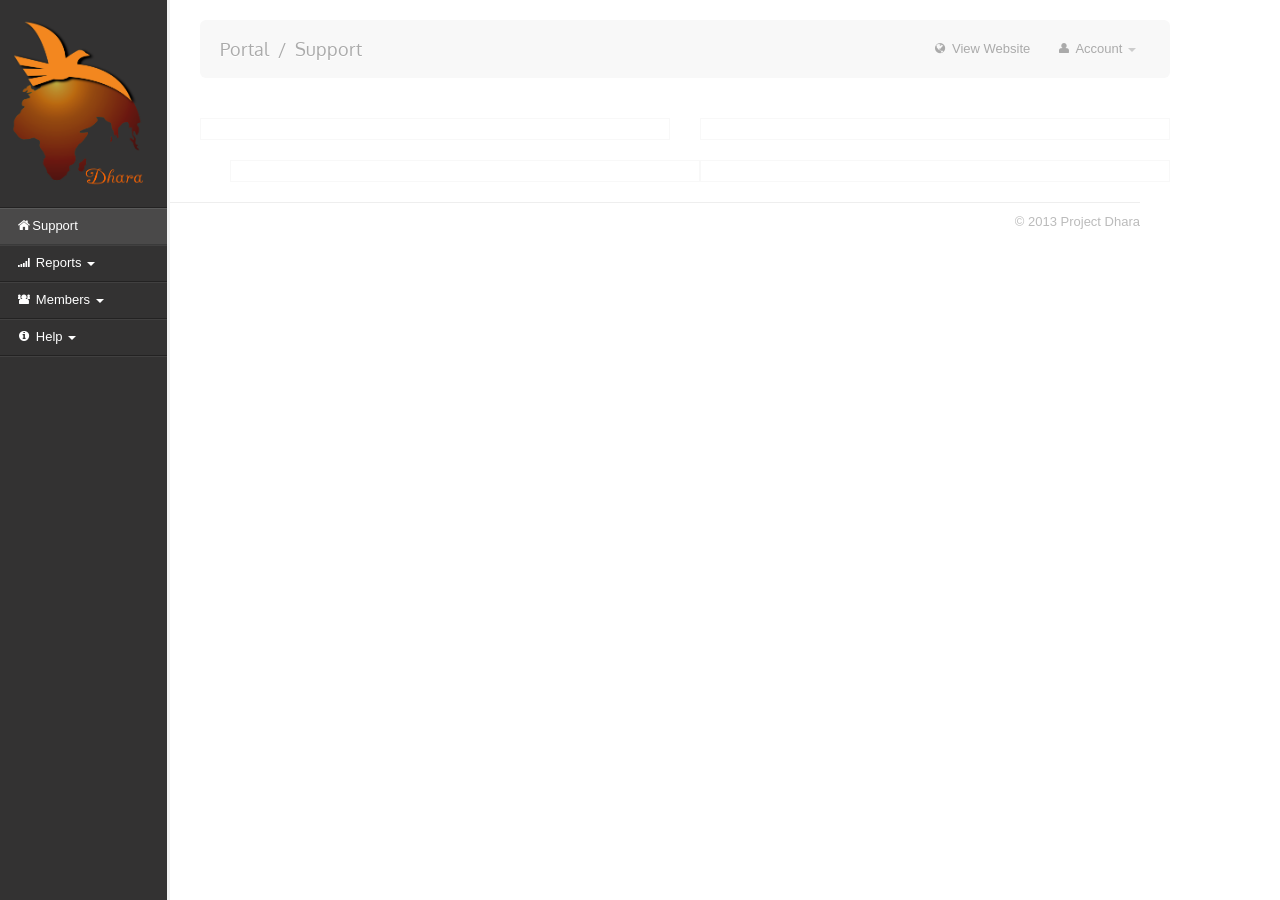
<file: target/portal/support.html>
<!DOCTYPE html>
<html lang="en">
<head>

    <meta charset="utf-8">
    <title>Dhara Portal</title>
    <meta name="viewport" content="width=device-width, initial-scale=1.0">
    <meta name="description" content="">
    <meta name="author" content="">

    <!-- Le styles -->
    <link href="http://fonts.googleapis.com/css?family=Oxygen|Marck+Script" rel="stylesheet" type="text/css">
    <link href="assets/css/bootstrap.css" rel="stylesheet">
    <link href="assets/css/font-awesome.css" rel="stylesheet">
    <link href="assets/css/admin.css" rel="stylesheet">

    <!-- Le HTML5 shim, for IE6-8 support of HTML5 elements -->
    <!--[if lt IE 9]>
    <script src="http://html5shim.googlecode.com/svn/trunk/html5.js"></script>
    <![endif]-->

</head>
<body>

<div class="container">

    <div class="row">

        <div class="span2">

            <div class="main-left-col">

                <h2><img src="assets/img/DHARAlogo.png"/> </h2>

                <ul class="side-nav">

                    <li class="active">
                        <a href="index.html"><i class="icon-home"></i>Support</a>
                    </li>
                    <!--<li class="dropdown">
                        <a class="dropdown-toggle" data-toggle="collapse" data-target="#website-dropdown" href="#"><i class="icon-sitemap"></i> Website <b class="caret"></b></a>
                        <ul id="website-dropdown" class="collapse">
                            <li><a href="listing.html">Pages</a></li>
                            <li><a href="listing.html">Menus</a></li>
                        </ul>
                    </li>-->
                    <!--<li class="dropdown">
                        <a class="dropdown-toggle" data-toggle="collapse" data-target="#store-dropdown" href="#"><i class="icon-shopping-cart"></i> Store <b class="caret"></b></a>
                        <ul id="store-dropdown" class="collapse">
                            <li><a href="listing.html">Catalogue</a></li>
                            <li><a href="orders.html">Orders</a></li>
                            <li><a href="listing.html">Enquiries</a></li>
                        </ul>
                    </li>-->
                    <li class="dropdown">
                        <a class="dropdown-toggle" data-toggle="collapse" data-target="#reports-dropdown" href="#"><i class="icon-signal"></i> Reports <b class="caret"></b></a>
                        <ul id="reports-dropdown" class="collapse">
                            <li><a href="generate.html">Generate</a></li>
                            <li><a href="generated.html">Generated</a></li>

                        </ul>
                    </li>
                    <li class="dropdown">
                        <a class="dropdown-toggle" data-toggle="collapse" data-target="#members-dropdown" href="#"><i class="icon-group"></i> Members <b class="caret"></b></a>
                        <ul id="members-dropdown" class="collapse">
                            <li><a href="members.html">Members</a></li>

                        </ul>
                    </li>
                    <!--<li class="dropdown">
                        <a class="dropdown-toggle" data-toggle="collapse" data-target="#settings-dropdown" href="#"><i class="icon-cogs"></i> Settings <b class="caret"></b></a>
                        <ul id="settings-dropdown" class="collapse">
                            <li><a href="listing.html">Payment Processors</a></li>
                            <li><a href="listing.html">Order Statuses</a></li>
                            <li><a href="listing.html">Shipping Methods</a></li>
                            <li><a href="listing.html">Emails</a></li>
                        </ul>
                    </li>-->
                    <!--<li><a href="#"><i class="icon-bullhorn"></i> Alerts <span class="badge badge-warning">2</span></a></li>-->
                    <li class="dropdown">
                        <a class="dropdown-toggle" data-toggle="collapse" data-target="#help-dropdown" href="#"><i class="icon-info-sign"></i> Help <b class="caret"></b></a>
                        <ul id="help-dropdown" class="collapse">
                            <li><a href="faq.html">FAQ</a></li>
                            <li class="active"><a href="userguide.html">User Guide</a></li>
                            <li><a href="support.html">Support</a></li>
                        </ul>
                    </li>
                </ul>

            </div> <!-- end main-left-col -->

        </div> <!-- end span2 -->

        <div class="span10">

            <div class="secondary-masthead">

                <ul class="nav nav-pills pull-right">
                    <li>
                        <a href="http://projectdhara.net78.net/"><i class="icon-globe"></i> View Website</a>
                    </li>
                    <li class="dropdown">
                        <a class="dropdown-toggle" data-toggle="dropdown" href="#"><i class="icon-user"></i> Account <b class="caret"></b>
                        </a>
                        <ul class="dropdown-menu">
                            <li><a href="profile.html">Your Profile</a></li>
                            <li class="active"><a href="form.html">Account Settings</a></li>
                            <li class="divider"></li>
                            <li><a href="">Logout</a></li>
                        </ul>
                    </li>
                </ul>

                <ul class="breadcrumb">
                    <li>
                        <a href="#">Portal</a> <span class="divider">/</span>
                    </li>
                    <li class="active">Support</li>
                </ul>

            </div>

            <div class="main-area dashboard">

                <div class="row">



                </div>

            </div>

            <div class="row">

                <div class="span5">

                    <div class="slate">



                    </div>

                    <div class="span5">

                        <div class="slate">



                        </div>

                    </div>

                </div>

                <div class="row">

                    <div class="span5">

                        <div class="slate">



                        </div>

                    </div>

                    <div class="span5">

                        <div class="slate">



                        </div>

                    </div>

                </div>

                <div class="row">

                    <div class="span10 footer">

                        <p>&copy; 2013 Project Dhara</p>

                    </div>

                </div>

            </div>

        </div> <!-- end span10 -->

    </div> <!-- end row -->

</div> <!-- end container -->

<!-- Le javascript
================================================== -->
<!-- Placed at the end of the document so the pages load faster -->
<script src="http://ajax.googleapis.com/ajax/libs/jquery/1.7.2/jquery.min.js"></script>
<script src="assets/js/bootstrap.js"></script>
<script src="assets/js/excanvas.min.js"></script>
<script src="assets/js/jquery.flot.min.js"></script>
<script src="assets/js/jquery.flot.resize.js"></script>
<script type="text/javascript">
    $(function () {
        var d1 = [];
        d1.push([0, 32]);
        d1.push([1, 30]);
        d1.push([2, 24]);
        d1.push([3, 17]);
        d1.push([4, 11]);
        d1.push([5, 25]);
        d1.push([6, 28]);
        d1.push([7, 36]);
        d1.push([8, 44]);
        d1.push([9, 52]);
        d1.push([10, 53]);
        d1.push([11, 50]);
        d1.push([12, 45]);
        d1.push([13, 42]);
        d1.push([14, 40]);
        d1.push([15, 36]);
        d1.push([16, 34]);
        d1.push([17, 24]);
        d1.push([18, 17]);
        d1.push([19, 17]);
        d1.push([20, 20]);
        d1.push([21, 28]);
        d1.push([22, 36]);
        d1.push([23, 38]);

        $.plot($("#placeholder"), [ d1 ], { grid: { backgroundColor: 'white', color: '#999', borderWidth: 1, borderColor: '#DDD' }, colors: ["#FC6B0A"], series: { lines: { show: true, fill: true, fillColor: "rgba(253,108,11,0.4)" } } });
    });
</script>

</body>
</html>
</file>
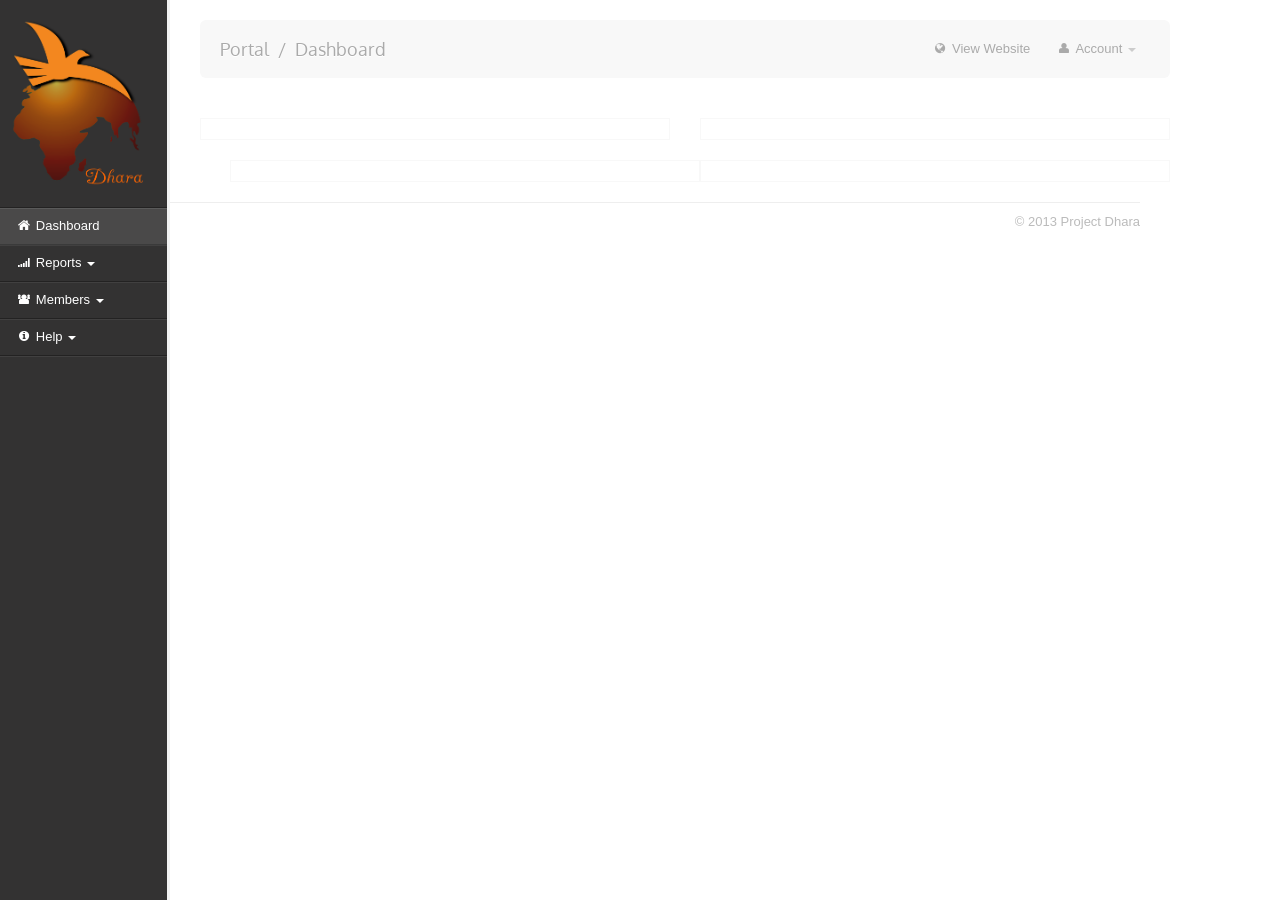
<file: target/portal/template.html>
<!DOCTYPE html>
<html lang="en">
<head>

    <meta charset="utf-8">
    <title>Dhara Portal</title>
    <meta name="viewport" content="width=device-width, initial-scale=1.0">
    <meta name="description" content="">
    <meta name="author" content="">

    <!-- Le styles -->
    <link href="http://fonts.googleapis.com/css?family=Oxygen|Marck+Script" rel="stylesheet" type="text/css">
    <link href="assets/css/bootstrap.css" rel="stylesheet">
    <link href="assets/css/font-awesome.css" rel="stylesheet">
    <link href="assets/css/admin.css" rel="stylesheet">

    <!-- Le HTML5 shim, for IE6-8 support of HTML5 elements -->
    <!--[if lt IE 9]>
    <script src="http://html5shim.googlecode.com/svn/trunk/html5.js"></script>
    <![endif]-->

</head>
<body>

<div class="container">

<div class="row">

<div class="span2">

    <div class="main-left-col">

        <h2><img src="assets/img/DHARAlogo.png"/> </h2>

        <ul class="side-nav">

            <li class="active">
                <a href="index.html"><i class="icon-home"></i> Dashboard</a>
            </li>
            <!--<li class="dropdown">
                <a class="dropdown-toggle" data-toggle="collapse" data-target="#website-dropdown" href="#"><i class="icon-sitemap"></i> Website <b class="caret"></b></a>
                <ul id="website-dropdown" class="collapse">
                    <li><a href="listing.html">Pages</a></li>
                    <li><a href="listing.html">Menus</a></li>
                </ul>
            </li>-->
            <!--<li class="dropdown">
                <a class="dropdown-toggle" data-toggle="collapse" data-target="#store-dropdown" href="#"><i class="icon-shopping-cart"></i> Store <b class="caret"></b></a>
                <ul id="store-dropdown" class="collapse">
                    <li><a href="listing.html">Catalogue</a></li>
                    <li><a href="orders.html">Orders</a></li>
                    <li><a href="listing.html">Enquiries</a></li>
                </ul>
            </li>-->
            <li class="dropdown">
                <a class="dropdown-toggle" data-toggle="collapse" data-target="#reports-dropdown" href="#"><i class="icon-signal"></i> Reports <b class="caret"></b></a>
                <ul id="reports-dropdown" class="collapse">
                    <li><a href="generate.html">Generate</a></li>
                    <li><a href="generated.html">Generated</a></li>

                </ul>
            </li>
            <li class="dropdown">
                <a class="dropdown-toggle" data-toggle="collapse" data-target="#members-dropdown" href="#"><i class="icon-group"></i> Members <b class="caret"></b></a>
                <ul id="members-dropdown" class="collapse">
                    <li><a href="members.html">Members</a></li>

                </ul>
            </li>
            <!--<li class="dropdown">
                <a class="dropdown-toggle" data-toggle="collapse" data-target="#settings-dropdown" href="#"><i class="icon-cogs"></i> Settings <b class="caret"></b></a>
                <ul id="settings-dropdown" class="collapse">
                    <li><a href="listing.html">Payment Processors</a></li>
                    <li><a href="listing.html">Order Statuses</a></li>
                    <li><a href="listing.html">Shipping Methods</a></li>
                    <li><a href="listing.html">Emails</a></li>
                </ul>
            </li>-->
            <!--<li><a href="#"><i class="icon-bullhorn"></i> Alerts <span class="badge badge-warning">2</span></a></li>-->
            <li class="dropdown">
                <a class="dropdown-toggle" data-toggle="collapse" data-target="#help-dropdown" href="#"><i class="icon-info-sign"></i> Help <b class="caret"></b></a>
                <ul id="help-dropdown" class="collapse">
                    <li><a href="faq.html">FAQ</a></li>
                    <li class="active"><a href="userguide.html">User Guide</a></li>
                    <li><a href="support.html">Support</a></li>
                </ul>
            </li>
        </ul>

    </div> <!-- end main-left-col -->

</div> <!-- end span2 -->

<div class="span10">

<div class="secondary-masthead">

    <ul class="nav nav-pills pull-right">
        <li>
            <a href="http://projectdhara.net78.net/"><i class="icon-globe"></i> View Website</a>
        </li>
        <li class="dropdown">
            <a class="dropdown-toggle" data-toggle="dropdown" href="#"><i class="icon-user"></i> Account <b class="caret"></b>
            </a>
            <ul class="dropdown-menu">
                <li><a href="profile.html">Your Profile</a></li>
                <li class="active"><a href="form.html">Account Settings</a></li>
                <li class="divider"></li>
                <li><a href="">Logout</a></li>
            </ul>
        </li>
    </ul>

    <ul class="breadcrumb">
        <li>
            <a href="#">Portal</a> <span class="divider">/</span>
        </li>
        <li class="active">Dashboard</li>
    </ul>

</div>

<div class="main-area dashboard">

<div class="row">



    </div>

</div>

<div class="row">

    <div class="span5">

        <div class="slate">



    </div>

    <div class="span5">

        <div class="slate">



        </div>

    </div>

</div>

<div class="row">

    <div class="span5">

        <div class="slate">



    </div>

    </div>

    <div class="span5">

        <div class="slate">



        </div>

    </div>

</div>

<div class="row">

    <div class="span10 footer">

        <p>&copy; 2013 Project Dhara</p>

    </div>

</div>

</div>

</div> <!-- end span10 -->

</div> <!-- end row -->

</div> <!-- end container -->

<!-- Le javascript
================================================== -->
<!-- Placed at the end of the document so the pages load faster -->
<script src="http://ajax.googleapis.com/ajax/libs/jquery/1.7.2/jquery.min.js"></script>
<script src="assets/js/bootstrap.js"></script>
<script src="assets/js/excanvas.min.js"></script>
<script src="assets/js/jquery.flot.min.js"></script>
<script src="assets/js/jquery.flot.resize.js"></script>
<script type="text/javascript">
    $(function () {
        var d1 = [];
        d1.push([0, 32]);
        d1.push([1, 30]);
        d1.push([2, 24]);
        d1.push([3, 17]);
        d1.push([4, 11]);
        d1.push([5, 25]);
        d1.push([6, 28]);
        d1.push([7, 36]);
        d1.push([8, 44]);
        d1.push([9, 52]);
        d1.push([10, 53]);
        d1.push([11, 50]);
        d1.push([12, 45]);
        d1.push([13, 42]);
        d1.push([14, 40]);
        d1.push([15, 36]);
        d1.push([16, 34]);
        d1.push([17, 24]);
        d1.push([18, 17]);
        d1.push([19, 17]);
        d1.push([20, 20]);
        d1.push([21, 28]);
        d1.push([22, 36]);
        d1.push([23, 38]);

        $.plot($("#placeholder"), [ d1 ], { grid: { backgroundColor: 'white', color: '#999', borderWidth: 1, borderColor: '#DDD' }, colors: ["#FC6B0A"], series: { lines: { show: true, fill: true, fillColor: "rgba(253,108,11,0.4)" } } });
    });
</script>

</body>
</html>
</file>
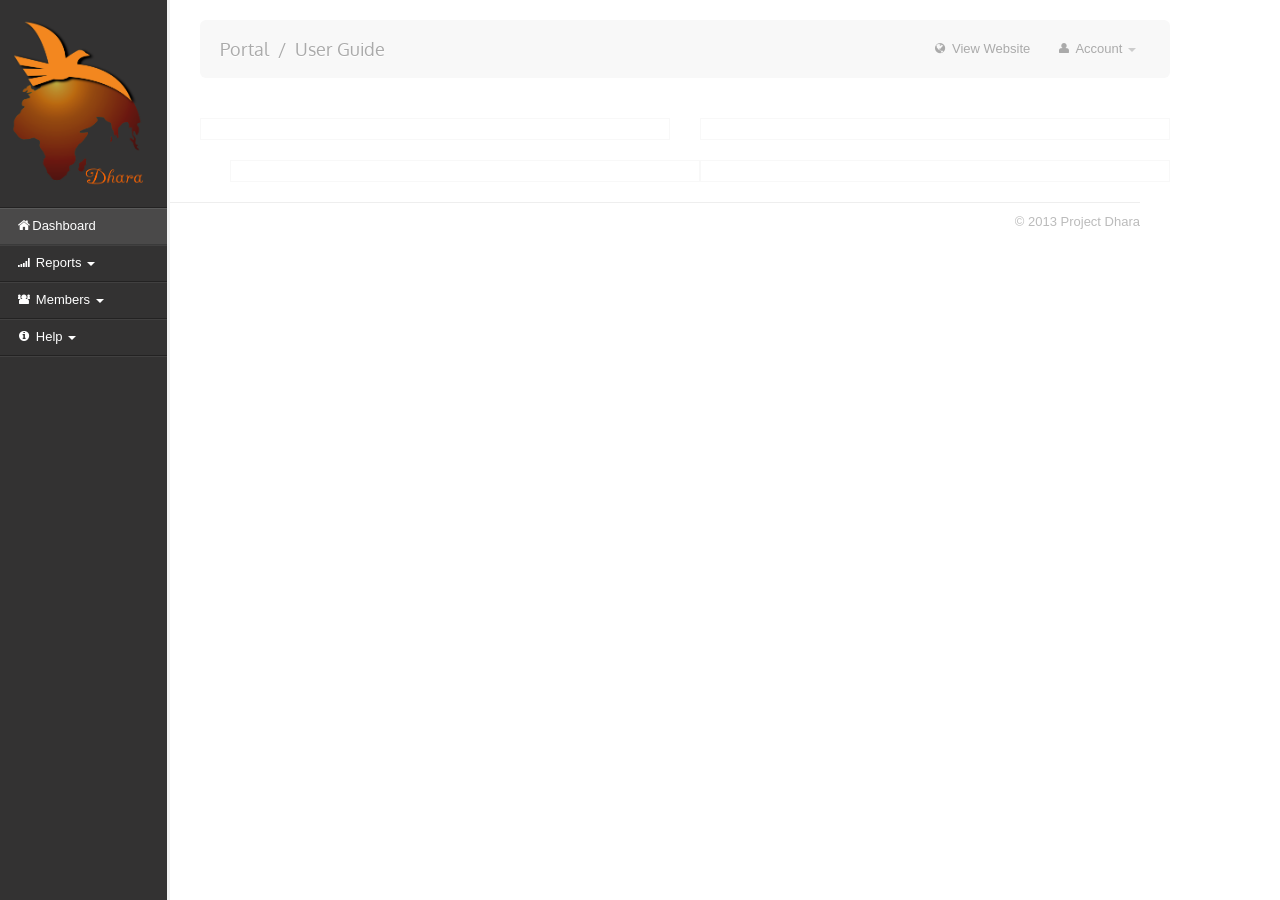
<file: target/portal/userguide.html>
<!DOCTYPE html>
<html lang="en">
<head>

    <meta charset="utf-8">
    <title>User Guide</title>
    <meta name="viewport" content="width=device-width, initial-scale=1.0">
    <meta name="description" content="">
    <meta name="author" content="">

    <!-- Le styles -->
    <link href="http://fonts.googleapis.com/css?family=Oxygen|Marck+Script" rel="stylesheet" type="text/css">
    <link href="assets/css/bootstrap.css" rel="stylesheet">
    <link href="assets/css/font-awesome.css" rel="stylesheet">
    <link href="assets/css/admin.css" rel="stylesheet">

    <!-- Le HTML5 shim, for IE6-8 support of HTML5 elements -->
    <!--[if lt IE 9]>
    <script src="http://html5shim.googlecode.com/svn/trunk/html5.js"></script>
    <![endif]-->

</head>
<body>

<div class="container">

    <div class="row">

        <div class="span2">

            <div class="main-left-col">

                <h2><img src="assets/img/DHARAlogo.png"/> </h2>

                <ul class="side-nav">

                    <li class="active">
                        <a href="index.html"><i class="icon-home"></i>Dashboard</a>
                    </li>
                    <!--<li class="dropdown">
                        <a class="dropdown-toggle" data-toggle="collapse" data-target="#website-dropdown" href="#"><i class="icon-sitemap"></i> Website <b class="caret"></b></a>
                        <ul id="website-dropdown" class="collapse">
                            <li><a href="listing.html">Pages</a></li>
                            <li><a href="listing.html">Menus</a></li>
                        </ul>
                    </li>-->
                    <!--<li class="dropdown">
                        <a class="dropdown-toggle" data-toggle="collapse" data-target="#store-dropdown" href="#"><i class="icon-shopping-cart"></i> Store <b class="caret"></b></a>
                        <ul id="store-dropdown" class="collapse">
                            <li><a href="listing.html">Catalogue</a></li>
                            <li><a href="orders.html">Orders</a></li>
                            <li><a href="listing.html">Enquiries</a></li>
                        </ul>
                    </li>-->
                    <li class="dropdown">
                        <a class="dropdown-toggle" data-toggle="collapse" data-target="#reports-dropdown" href="#"><i class="icon-signal"></i> Reports <b class="caret"></b></a>
                        <ul id="reports-dropdown" class="collapse">
                            <li><a href="generate.html">Generate</a></li>
                            <li><a href="generated.html">Generated</a></li>

                        </ul>
                    </li>
                    <li class="dropdown">
                        <a class="dropdown-toggle" data-toggle="collapse" data-target="#members-dropdown" href="#"><i class="icon-group"></i> Members <b class="caret"></b></a>
                        <ul id="members-dropdown" class="collapse">
                            <li><a href="members.html">Members</a></li>

                        </ul>
                    </li>
                    <!--<li class="dropdown">
                        <a class="dropdown-toggle" data-toggle="collapse" data-target="#settings-dropdown" href="#"><i class="icon-cogs"></i> Settings <b class="caret"></b></a>
                        <ul id="settings-dropdown" class="collapse">
                            <li><a href="listing.html">Payment Processors</a></li>
                            <li><a href="listing.html">Order Statuses</a></li>
                            <li><a href="listing.html">Shipping Methods</a></li>
                            <li><a href="listing.html">Emails</a></li>
                        </ul>
                    </li>-->
                    <!--<li><a href="#"><i class="icon-bullhorn"></i> Alerts <span class="badge badge-warning">2</span></a></li>-->
                    <li class="dropdown">
                        <a class="dropdown-toggle" data-toggle="collapse" data-target="#help-dropdown" href="#"><i class="icon-info-sign"></i> Help <b class="caret"></b></a>
                        <ul id="help-dropdown" class="collapse">
                            <li><a href="faq.html">FAQ</a></li>
                            <li class="active"><a href="userguide.html">User Guide</a></li>
                            <li><a href="support.html">Support</a></li>
                        </ul>
                    </li>
                </ul>

            </div> <!-- end main-left-col -->

        </div> <!-- end span2 -->

        <div class="span10">

            <div class="secondary-masthead">

                <ul class="nav nav-pills pull-right">
                    <li>
                        <a href="http://projectdhara.net78.net/"><i class="icon-globe"></i> View Website</a>
                    </li>
                    <li class="dropdown">
                        <a class="dropdown-toggle" data-toggle="dropdown" href="#"><i class="icon-user"></i> Account <b class="caret"></b>
                        </a>
                        <ul class="dropdown-menu">
                            <li><a href="profile.html">Your Profile</a></li>
                            <li class="active"><a href="form.html">Account Settings</a></li>
                            <li class="divider"></li>
                            <li><a href="">Logout</a></li>
                        </ul>
                    </li>
                </ul>

                <ul class="breadcrumb">
                    <li>
                        <a href="#">Portal</a> <span class="divider">/</span>
                    </li>
                    <li class="active">User Guide</li>
                </ul>

            </div>

            <div class="main-area dashboard">

                <div class="row">



                </div>

            </div>

            <div class="row">

                <div class="span5">

                    <div class="slate">



                    </div>

                    <div class="span5">

                        <div class="slate">



                        </div>

                    </div>

                </div>

                <div class="row">

                    <div class="span5">

                        <div class="slate">



                        </div>

                    </div>

                    <div class="span5">

                        <div class="slate">



                        </div>

                    </div>

                </div>

                <div class="row">

                    <div class="span10 footer">

                        <p>&copy; 2013 Project Dhara</p>

                    </div>

                </div>

            </div>

        </div> <!-- end span10 -->

    </div> <!-- end row -->

</div> <!-- end container -->

<!-- Le javascript
================================================== -->
<!-- Placed at the end of the document so the pages load faster -->
<script src="http://ajax.googleapis.com/ajax/libs/jquery/1.7.2/jquery.min.js"></script>
<script src="assets/js/bootstrap.js"></script>
<script src="assets/js/excanvas.min.js"></script>
<script src="assets/js/jquery.flot.min.js"></script>
<script src="assets/js/jquery.flot.resize.js"></script>
<script type="text/javascript">
    $(function () {
        var d1 = [];
        d1.push([0, 32]);
        d1.push([1, 30]);
        d1.push([2, 24]);
        d1.push([3, 17]);
        d1.push([4, 11]);
        d1.push([5, 25]);
        d1.push([6, 28]);
        d1.push([7, 36]);
        d1.push([8, 44]);
        d1.push([9, 52]);
        d1.push([10, 53]);
        d1.push([11, 50]);
        d1.push([12, 45]);
        d1.push([13, 42]);
        d1.push([14, 40]);
        d1.push([15, 36]);
        d1.push([16, 34]);
        d1.push([17, 24]);
        d1.push([18, 17]);
        d1.push([19, 17]);
        d1.push([20, 20]);
        d1.push([21, 28]);
        d1.push([22, 36]);
        d1.push([23, 38]);

        $.plot($("#placeholder"), [ d1 ], { grid: { backgroundColor: 'white', color: '#999', borderWidth: 1, borderColor: '#DDD' }, colors: ["#FC6B0A"], series: { lines: { show: true, fill: true, fillColor: "rgba(253,108,11,0.4)" } } });
    });
</script>

</body>
</html>
</file>
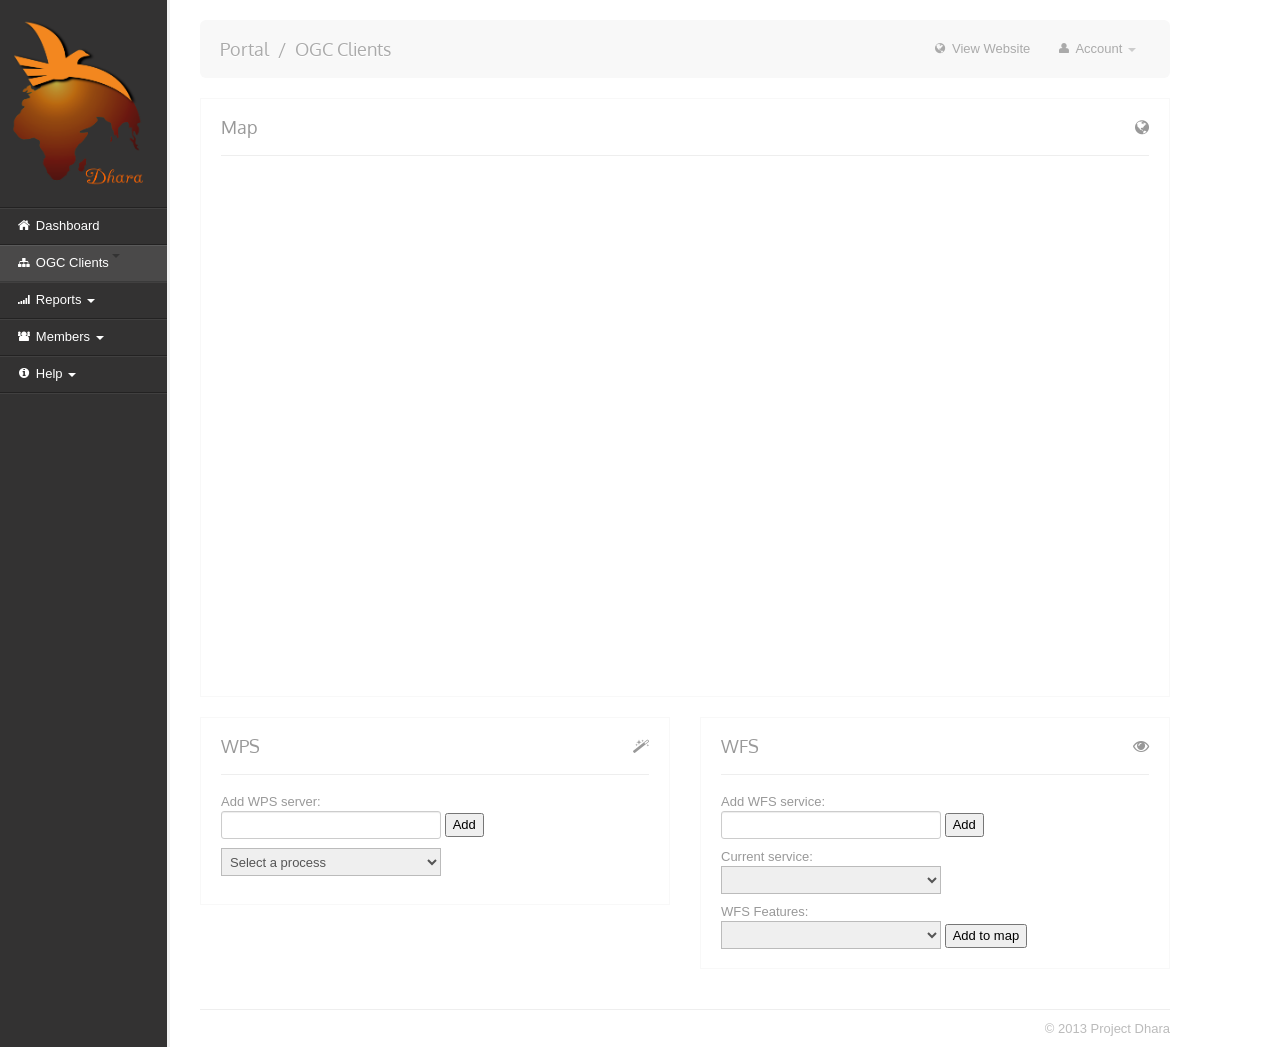
<file: target/portal/client/client.html>
<!DOCTYPE html>
<html lang="en">
<head>

    <meta charset="utf-8">
    <title>Dhara Portal</title>
    <meta name="viewport" content="width=device-width, initial-scale=1.0">
    <meta name="description" content="">
    <meta name="author" content="">

    <!-- Le styles -->
    <link href="http://fonts.googleapis.com/css?family=Oxygen|Marck+Script" rel="stylesheet" type="text/css">
    <link href="bootstrap.css" rel="stylesheet">
    <link href="../assets/css/font-awesome.css" rel="stylesheet">
    <link href="../assets/css/admin.css" rel="stylesheet">
    <link rel="stylesheet" href="map_style.css" type="text/css">
    <script src="http://maps.google.com/maps/api/js?v=3&amp;sensor=false"></script>



    <!-- Le HTML5 shim, for IE6-8 support of HTML5 elements -->
    <!--[if lt IE 9]>
    <script src="http://html5shim.googlecode.com/svn/trunk/html5.js"></script>
    <![endif]-->

    <style type="text/css">
        .olControlEditingToolbar .olControlModifyFeatureItemInactive {
            background-image: url(img/draw_point_off.png);
        }
        .olControlEditingToolbar .olControlModifyFeatureItemActive {
            background-image: url(img/draw_point_on.png);
        }


    </style>

</head>
<body onload="init()">

<div class="container">

<div class="row">

<div class="span2">

    <div class="main-left-col">

        <h2><img src="../assets/img/DHARAlogo.png"/> </h2>

        <ul class="side-nav">

            <li class="">
                <a href="../index.html"><i class="icon-home"></i> Dashboard</a>
            </li>
            <li class="active">
                <a class="" data-toggle="collapse" data-target="#website-dropdown" href="WPS/client.html"><i class="icon-sitemap"></i> OGC Clients <b class="caret"></b></a>
                <!--<ul id="website-dropdown" class="collapse">-->
                <!--<li><a href="listing.html">Pages</a></li>-->
                <!--<li><a href="listing.html">Menus</a></li>-->
                <!--</ul>-->
            </li>
            <!--<li class="dropdown">
                <a class="dropdown-toggle" data-toggle="collapse" data-target="#store-dropdown" href="#"><i class="icon-shopping-cart"></i> Store <b class="caret"></b></a>
                <ul id="store-dropdown" class="collapse">
                    <li><a href="listing.html">Catalogue</a></li>
                    <li><a href="orders.html">Orders</a></li>
                    <li><a href="listing.html">Enquiries</a></li>
                </ul>
            </li>-->
            <li class="dropdown">
                <a class="dropdown-toggle" data-toggle="collapse" data-target="#reports-dropdown" href="#"><i class="icon-signal"></i> Reports <b class="caret"></b></a>
                <ul id="reports-dropdown" class="collapse">
                    <li><a href="generate.html">Generate</a></li>
                    <li><a href="generated.html">Generated</a></li>

                </ul>
            </li>
            <li class="dropdown">
                <a class="dropdown-toggle" data-toggle="collapse" data-target="#members-dropdown" href="#"><i class="icon-group"></i> Members <b class="caret"></b></a>
                <ul id="members-dropdown" class="collapse">
                    <li><a href="members.html">Members</a></li>

                </ul>
            </li>
            <!--<li class="dropdown">
                <a class="dropdown-toggle" data-toggle="collapse" data-target="#settings-dropdown" href="#"><i class="icon-cogs"></i> Settings <b class="caret"></b></a>
                <ul id="settings-dropdown" class="collapse">
                    <li><a href="listing.html">Payment Processors</a></li>
                    <li><a href="listing.html">Order Statuses</a></li>
                    <li><a href="listing.html">Shipping Methods</a></li>
                    <li><a href="listing.html">Emails</a></li>
                </ul>
            </li>-->
            <!--<li><a href="#"><i class="icon-bullhorn"></i> Alerts <span class="badge badge-warning">2</span></a></li>-->
            <li class="dropdown">
                <a class="dropdown-toggle" data-toggle="collapse" data-target="#help-dropdown" href="#"><i class="icon-info-sign"></i> Help <b class="caret"></b></a>
                <ul id="help-dropdown" class="collapse">
                    <li><a href="faq.html">FAQ</a></li>
                    <li class="active"><a href="userguide.html">User Guide</a></li>
                    <li><a href="support.html">Support</a></li>
                </ul>
            </li>
        </ul>

    </div> <!-- end main-left-col -->

</div> <!-- end span2 -->

<div class="span10">

<div class="secondary-masthead">

    <ul class="nav nav-pills pull-right">
        <li>
            <a href="http://projectdhara.net78.net/"><i class="icon-globe"></i> View Website</a>
        </li>
        <li class="dropdown">
            <a class="dropdown-toggle" data-toggle="dropdown" href="#"><i class="icon-user"></i> Account <b class="caret"></b>
            </a>
            <ul class="dropdown-menu">
                <li><a href="profile.html">Your Profile</a></li>
                <li class="active"><a href="form.html">Account Settings</a></li>
                <li class="divider"></li>
                <li><a href="">Logout</a></li>
            </ul>
        </li>
    </ul>

    <ul class="breadcrumb">
        <li>
            <a href="#">Portal</a> <span class="divider">/</span>
        </li>
        <li class="active">OGC Clients</li>
    </ul>

</div>

<!--<div class="main-area dashboard">-->

<!--<div class="row">-->

    <!--<div class="span10">-->

        <!--<div class="slate clearfix">-->

            <!--<a class="stat-column" href="#">-->

                <!--<span class="number">Download</span>-->
                <!--<span>Client</span>-->

            <!--</a>-->


            <!--<a class="stat-column" href="#">-->

                <!--<span class="number">Reuse</span>-->
                <!--<span>Existing Services</span>-->

            <!--</a>-->

            <!--<a class="stat-column" href="#">-->

                <!--<span class="number">Create</span>-->
                <!--<span>Workflow</span>-->

            <!--</a>-->

            <!--<a class="stat-column" href="#">-->

                <!--<span class="number">Publish</span>-->
                <!--<span>Result</span>-->

            <!--</a>-->

        <!--</div>-->

    <!--</div>-->

<!--</div>-->
<div class="main-area dashboard">

<div class="row">

    <div class="span10">

        <div class="slate">

            <div class="page-header">
                <h2><i class="icon-globe pull-right"></i>Map</h2>
            </div>
            <div id="map" style="width: 928px;height: 512px;"></div>

        </div>

    </div>
</div>

    <!--<div class="span3">-->

        <!--<div class="slate">-->

            <!--<div class="page-header">-->
                <!--<h2><i class="icon-plus-sign pull-right"></i>Latest Services</h2>-->
            <!--</div>-->

            <!--<table class="orders-table table">-->
                <!--<tbody>-->
                <!--<tr>-->
                    <!--<td><a href="">#12345 - Simple Buffer</a> <span class="label label-important">WPS</span></td>-->
                    <!--<td>Scientist 1</td>-->
                <!--</tr>-->
                <!--<tr>-->
                    <!--<td><a href="">#12345 - Katubedda Area</a> <span class="label label-info">WMS</span></td>-->
                    <!--<td>Scientist 2</td>-->
                <!--</tr>-->
                <!--<tr>-->
                    <!--<td><a href="">#12345 - Convexhull algorithm</a> <span class="label label-important">WPS</span></td>-->
                    <!--<td>Student 1</td>-->
                <!--</tr>-->
                <!--<tr>-->
                    <!--<td><a href="">#12345 - Tanks of Sri Lanka</a> <span class="label label-success">WFS</span></td>-->
                    <!--<td>Scientist 3</td>-->
                <!--</tr>-->
                <!--<tr>-->
                    <!--<td><a href="">#12345 - Map of Piliyandala area</a> <span class="label label-info">WMS</span></td>-->
                    <!--<td>Student 2</td>-->
                <!--</tr>-->
                <!--<tr>-->
                    <!--<td><a href="">#12345 - Highly dengue affected areas</a> <span class="label label-success">WFS</span></td>-->
                    <!--<td>Any other person 1</td>-->
                <!--</tr>-->
                <!--<tr>-->
                    <!--<td><a href="">#12345 - Simple math addition</a> <span class="label label-important">WPS</span></td>-->
                    <!--<td>Any other person 2</td>-->
                <!--</tr>-->
                <!--<tr>-->
                    <!--<td colspan="2"><a href="">View more Services</a></td>-->
                <!--</tr>-->
                <!--</tbody>-->
            <!--</table>-->

        <!--</div>-->

    <!--</div>-->

<!--</div>-->

<div class="row">

    <div class="span5">

        <div class="slate">

            <div class="page-header">
                <h2><i class="pull-right icon-magic" href=""></i></a>WPS</h2>
            </div>
            Add WPS server:
            <br/>
            <input id="addServerURL" type="text" size="50"/>
            <input id="addServerButton" type="button" value="Add" size="50" onclick="addWPSServer();"/>

            <div>
                <select id="processes"><option>Select a process</option></select>
                <p id="abstract"></p>
                <div id="input"></div>
                <div id="output"></div>
            </div>

        </div>

    </div>

    <div class="span5">

        <div class="slate">

            <div class="page-header">
                <h2><i class="icon-eye-open pull-right"></i>WFS</h2>
            </div>

            Add WFS service:
            <br/>
            <input id="addServiceText" type="text" size="50"/>
            <input id="addServiceButton" type="button" value="Add" size="50" onclick="addToList();"/>
            <br/>
            Current service:
            <br/>
            <select id="services">

            </select>
            <div id="featureSelectContainer">
                WFS Features:
                <br/>
                <select id="features">

                </select>
                <input id="addFeatureToMapButton" type="button" value="Add to map" onclick="addToMap();">

                </input>
            </div>

        </div>

    </div>

</div>
    </div>

<div class="row">

    <div class="span10 footer">

        <p>&copy; 2013 Project Dhara</p>

    </div>

</div>

</div>

</div> <!-- end span10 -->

</div> <!-- end row -->

</div> <!-- end container -->

<!-- Le javascript
================================================== -->
<!-- Placed at the end of the document so the pages load faster -->
<script src="http://ajax.googleapis.com/ajax/libs/jquery/1.7.2/jquery.min.js"></script>
<script src="../assets/js/bootstrap.js"></script>
<script type='text/javascript' src='http://openlayers.org/api/OpenLayers.js'></script>
<script type="text/javascript" src="map.js"></script>
<!--<script type='text/javascript' src='page_functions.js'></script>-->
<script type='text/javascript' src='wfs_client.js'></script>
<script type='text/javascript' src='wps_client.js'></script>



</body>
</html>
</file>
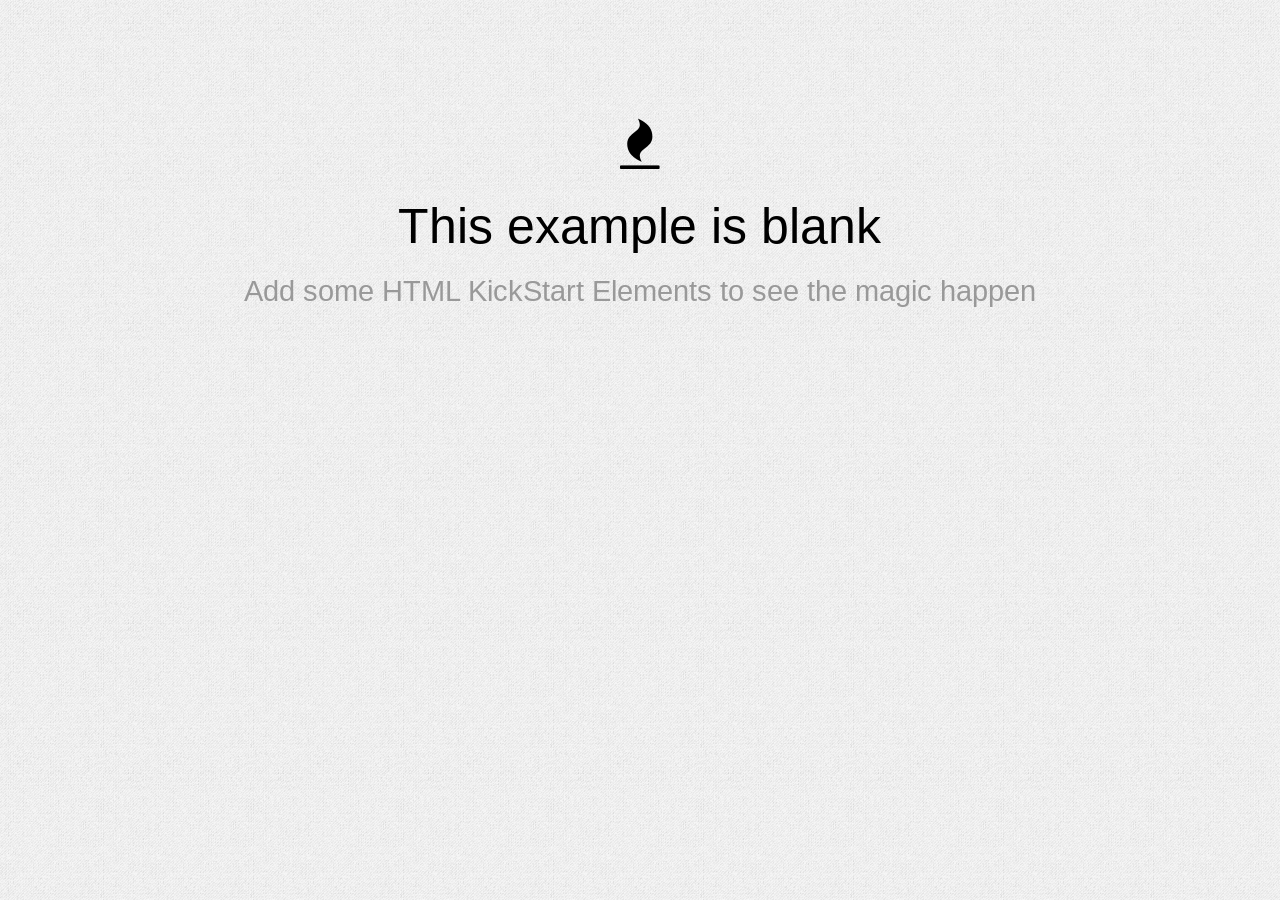
<file: target/portal/kickstart/blank.html>
<!DOCTYPE html>
<html><head>
<title>HTML KickStart Elements</title>
<meta charset="UTF-8">
<meta name="viewport" content="width=device-width, initial-scale=1.0"/>
<meta name="description" content="" />
<link rel="stylesheet" type="text/css" href="css/kickstart.css" media="all" />                  <!-- KICKSTART -->
<link rel="stylesheet" type="text/css" href="style.css" media="all" />                          <!-- CUSTOM STYLES -->
<script type="text/javascript" src="https://ajax.googleapis.com/ajax/libs/jquery/1.9.1/jquery.min.js"></script>
<script type="text/javascript" src="js/kickstart.js"></script>                                  <!-- KICKSTART -->
</head><body>

<div class="grid">
<!-- ===================================== END HEADER ===================================== -->


	<!-- 
	
		ADD YOUR HTML ELEMENTS HERE
		
		Example: 2 Columns
	 -->

	<div class="col_12" style="margin-top:100px;">
	<h1 class="center">
	<p><i class="icon-fire"></i></p>
	This example is blank</h1>
	<h4 style="color:#999;margin-bottom:40px;" class="center">Add some HTML KickStart Elements to see the magic happen</h4>
	</div>

<!-- ===================================== START FOOTER ===================================== -->
</div><!-- END GRID-->

</body></html>
</file>
<file: target/portal/assets/css/admin.css>
body {
	background: url(../img/bg.png) repeat-y;
}

.container {
	margin: 0;
}

/* Headings */

h1, h2, h3, h4, h5, h6 {
	font-weight: normal;
	font-family: "Oxygen", sans-serif;
}

/* Masthead */

.main-left-col {
	position: relative;
	z-index: 1;
	border-right: 3px solid #F1F1F1;
	padding-top: 20px;
}

.main-left-col h1 {
	font-size: 24px;
	font-weight: normal;
	color: #FFF;
	margin-bottom: 0;
	font-family: "Marck Script", sans-serif;
	margin-left: 2px;
	background: rgba(0,0,0,0.3);
	-webkit-border-radius: 60px;
	-moz-border-radius: 60px;
	border-radius: 60px;
	width: 100px;
	height: 85px;
	text-align: center;
	line-height: 1;
	padding: 25px 10px 10px 10px;
	margin: 0 auto;
}

.main-left-col .side-nav {
	list-style: none;
	margin: 20px 0 0 0;
	border-bottom: 1px solid #414040;
	border-top: 1px solid #232222;
}

.main-left-col .side-nav ul {
	margin: 0;
	background: #5f5e5e;
}

.main-left-col .side-nav a {
	color: #FFF;
	display: block;
	padding: 8px 16px;
	border-top: 1px solid #414040;
	border-bottom: 1px solid #232222;
}

.main-left-col .side-nav a:hover {
	text-decoration: none;
	background: #4a4949;
}

.main-left-col .side-nav ul li a:hover {
	background: #535252;
}

.main-left-col .side-nav .active > a {
	background: #4a4949;
	border-top: 1px solid #5A5A5A;
	border-bottom: 1px solid #3A3A3A;
}

.main-left-col .side-nav ul li a {
	border: none;
	padding: 4px 16px;
	background: #5f5e5e;
}

.main-left-col .side-nav .active ul li a {
	border: none;
}

.main-left-col .side-nav ul li.active a {
	background: #4a4949;
}

.main-left-col .side-nav .dropdown-toggle .caret {
	border-top-color: #FFF;
	border-bottom-color: #FFF;
	opacity: 1;
    filter: alpha(opacity=100);
}

/* Secondary Masthead */

.secondary-masthead {
	margin: 20px 0 0 0;
	-webkit-border-radius: 6px;
	-moz-border-radius: 6px;
	border-radius: 6px;
	padding: 20px;
	background: #F8F8F8;
}

.secondary-masthead .breadcrumb {
	background: none;
	border: none;
	-webkit-box-shadow: none;
	-moz-box-shadow: none;
	box-shadow: none;
	margin: 0;
	padding: 0;
	font-size: 18px;
	color: #AAA;
	font-family: "Oxygen", sans-serif;
	font-weight: normal;
}

.secondary-masthead .breadcrumb a,
.secondary-masthead .breadcrumb .divider {
	color: #AAA;
}

.secondary-masthead ul {
	margin: -8px 0 0 0;
}

.secondary-masthead ul a {
	color: #AAA;
}

.secondary-masthead .nav .dropdown-toggle .caret {
	border-top-color: #CCC;
	border-bottom-color: #CCC;
	opacity: 1;
    filter: alpha(opacity=100);
}

.secondary-masthead ul .dropdown-menu {
	margin: 0 0 0 0;
    left: auto;
    right: 0;
}
.secondary-masthead ul .dropdown-menu:before {
  left: auto;
  right: 12px;
}
.secondary-masthead ul .dropdown-menu:after {
  left: auto;
  right: 13px;
}

/* Main Area */

.main-area {
	padding: 20px 0;
}

/* Slates */

.slate {
	background: #FFF;
	padding: 10px 20px;
	border: 1px solid #F8F8F8;
	margin-bottom: 20px;
}

.slate .page-header {
	margin-top: 0;
	padding-bottom: 10px;
}

.slate h2 {
	font-weight: normal;
	font-family: "Oxygen", sans-serif;
	font-size: 18px;
}

.stat-column {
	width: 13%;
	float: left;
	text-align: center;
	display: block;
	color: #999;
	margin: 0 4%;
	padding: 12px 2%;
}

.stat-column:hover {
	background: #FC6B0A;
	color: #FFF;
	text-decoration: none;
	-webkit-border-radius: 8px;
	-moz-border-radius: 8px;
	border-radius: 8px;
}

.stat-column span {
	font-weight: normal;
	font-family: "Oxygen", sans-serif;
	font-size: 14px;
	display: block;
}

.stat-column span.number {
	font-size: 25px;
	font-weight: normal;
	font-family: "Oxygen", sans-serif;
	margin: 0;
	margin: 14px 0 10px 0;
}


.slate .table-striped,
.slate .table-striped {
  background-color: #FFF;
	-webkit-border-radius: 5px;
	-moz-border-radius: 5px;
	border-radius: 5px;
}
.slate .table tbody tr:hover td,
.slate .table tbody tr:hover th {
  background-color: #EEE;
}

.slate .table th,
.slate .table td {
  border-top: none;
  border-bottom: 1px solid #EBEBEB;
}

.slate .table td.date {
	width: 100px;
	font-size: 11px;
	color: #BBB;
	text-align: right;
}

.slate .table td.value,
.slate .table th.value {
	width: 100px;
	text-align: right;
}

.slate .table td.actions,
.slate .table th.actions {
	width: 200px;
	text-align: right;
}

.slate .table .btn-danger {
	visibility: hidden;
}

.slate .table tr:hover .btn-danger {
	visibility: visible;
}

.slate .table td span.meta {
	font-size: 11px;
	color: #BBB;
}

.slate .form-inline {
	margin-bottom: 0;
	padding: 10px 0;
}
.slate .form-inline input,
.slate .form-inline select {
	margin-right: 6px;
}

/* Heading Icon Link */

.iconlink {
	color: #999;
}
.iconlink:hover {
	color: #FC6B0A;
	text-decoration: none;
}

/* Listing Buttons */

.listing-buttons {
	text-align: right;
	margin-bottom: 20px;
}

/* Pagination */

.pagination {
	margin-top: 0;
}

.profileicon {
	text-align: center;
}

.profileicon i {
	color: #AAA;
	font-size: 180px;
	line-height: 1;
}

/* Footer */

.footer {
	border-top: 1px solid #EEE;
	text-align: right;
	padding-top: 10px;
	color: #BBB;
}

@media (max-width: 767px) {
	.main-left-col {
		height: auto;
		margin: 0 -20px;
		border-right: none;
		border-bottom: 3px solid #F1F1F1;
	}
	.stat-column {
		width: auto;
		float: none;
	}
}
@media (min-width: 768px) and (max-width: 979px) {
	.main-left-col h1 {
		-webkit-border-radius: 40px;
		-moz-border-radius: 40px;
		border-radius: 40px;
		width: 60px;
		height: 45px;
		font-size: 14px;
	}
	.profileicon i {
		color: #AAA;
		font-size: 140px;
		line-height: 1;
	}
}
</file>
<file: src/main/webapp/assets/css/admin.css>
body {
	background: url(../img/bg.png) repeat-y;
}

.container {
	margin: 0;
}

/* Headings */

h1, h2, h3, h4, h5, h6 {
	font-weight: normal;
	font-family: "Oxygen", sans-serif;
}

/* Masthead */

.main-left-col {
	position: relative;
	z-index: 1;
	border-right: 3px solid #F1F1F1;
	padding-top: 20px;
}

.main-left-col h1 {
	font-size: 24px;
	font-weight: normal;
	color: #FFF;
	margin-bottom: 0;
	font-family: "Marck Script", sans-serif;
	margin-left: 2px;
	background: rgba(0,0,0,0.3);
	-webkit-border-radius: 60px;
	-moz-border-radius: 60px;
	border-radius: 60px;
	width: 100px;
	height: 85px;
	text-align: center;
	line-height: 1;
	padding: 25px 10px 10px 10px;
	margin: 0 auto;
}

.main-left-col .side-nav {
	list-style: none;
	margin: 20px 0 0 0;
	border-bottom: 1px solid #414040;
	border-top: 1px solid #232222;
}

.main-left-col .side-nav ul {
	margin: 0;
	background: #5f5e5e;
}

.main-left-col .side-nav a {
	color: #FFF;
	display: block;
	padding: 8px 16px;
	border-top: 1px solid #414040;
	border-bottom: 1px solid #232222;
}

.main-left-col .side-nav a:hover {
	text-decoration: none;
	background: #4a4949;
}

.main-left-col .side-nav ul li a:hover {
	background: #535252;
}

.main-left-col .side-nav .active > a {
	background: #4a4949;
	border-top: 1px solid #5A5A5A;
	border-bottom: 1px solid #3A3A3A;
}

.main-left-col .side-nav ul li a {
	border: none;
	padding: 4px 16px;
	background: #5f5e5e;
}

.main-left-col .side-nav .active ul li a {
	border: none;
}

.main-left-col .side-nav ul li.active a {
	background: #4a4949;
}

.main-left-col .side-nav .dropdown-toggle .caret {
	border-top-color: #FFF;
	border-bottom-color: #FFF;
	opacity: 1;
    filter: alpha(opacity=100);
}

/* Secondary Masthead */

.secondary-masthead {
	margin: 20px 0 0 0;
	-webkit-border-radius: 6px;
	-moz-border-radius: 6px;
	border-radius: 6px;
	padding: 20px;
	background: #F8F8F8;
}

.secondary-masthead .breadcrumb {
	background: none;
	border: none;
	-webkit-box-shadow: none;
	-moz-box-shadow: none;
	box-shadow: none;
	margin: 0;
	padding: 0;
	font-size: 18px;
	color: #AAA;
	font-family: "Oxygen", sans-serif;
	font-weight: normal;
}

.secondary-masthead .breadcrumb a,
.secondary-masthead .breadcrumb .divider {
	color: #AAA;
}

.secondary-masthead ul {
	margin: -8px 0 0 0;
}

.secondary-masthead ul a {
	color: #AAA;
}

.secondary-masthead .nav .dropdown-toggle .caret {
	border-top-color: #CCC;
	border-bottom-color: #CCC;
	opacity: 1;
    filter: alpha(opacity=100);
}

.secondary-masthead ul .dropdown-menu {
	margin: 0 0 0 0;
    left: auto;
    right: 0;
}
.secondary-masthead ul .dropdown-menu:before {
  left: auto;
  right: 12px;
}
.secondary-masthead ul .dropdown-menu:after {
  left: auto;
  right: 13px;
}

/* Main Area */

.main-area {
	padding: 20px 0;
}

/* Slates */

.slate {
	background: #FFF;
	padding: 10px 20px;
	border: 1px solid #F8F8F8;
	margin-bottom: 20px;
}

.slate .page-header {
	margin-top: 0;
	padding-bottom: 10px;
}

.slate h2 {
	font-weight: normal;
	font-family: "Oxygen", sans-serif;
	font-size: 18px;
}

.stat-column {
	width: 13%;
	float: left;
	text-align: center;
	display: block;
	color: #999;
	margin: 0 4%;
	padding: 12px 2%;
}

.stat-column:hover {
	background: #FC6B0A;
	color: #FFF;
	text-decoration: none;
	-webkit-border-radius: 8px;
	-moz-border-radius: 8px;
	border-radius: 8px;
}

.stat-column span {
	font-weight: normal;
	font-family: "Oxygen", sans-serif;
	font-size: 14px;
	display: block;
}

.stat-column span.number {
	font-size: 25px;
	font-weight: normal;
	font-family: "Oxygen", sans-serif;
	margin: 0;
	margin: 14px 0 10px 0;
}


.slate .table-striped,
.slate .table-striped {
  background-color: #FFF;
	-webkit-border-radius: 5px;
	-moz-border-radius: 5px;
	border-radius: 5px;
}
.slate .table tbody tr:hover td,
.slate .table tbody tr:hover th {
  background-color: #EEE;
}

.slate .table th,
.slate .table td {
  border-top: none;
  border-bottom: 1px solid #EBEBEB;
}

.slate .table td.date {
	width: 100px;
	font-size: 11px;
	color: #BBB;
	text-align: right;
}

.slate .table td.value,
.slate .table th.value {
	width: 100px;
	text-align: right;
}

.slate .table td.actions,
.slate .table th.actions {
	width: 200px;
	text-align: right;
}

.slate .table .btn-danger {
	visibility: hidden;
}

.slate .table tr:hover .btn-danger {
	visibility: visible;
}

.slate .table td span.meta {
	font-size: 11px;
	color: #BBB;
}

.slate .form-inline {
	margin-bottom: 0;
	padding: 10px 0;
}
.slate .form-inline input,
.slate .form-inline select {
	margin-right: 6px;
}

/* Heading Icon Link */

.iconlink {
	color: #999;
}
.iconlink:hover {
	color: #FC6B0A;
	text-decoration: none;
}

/* Listing Buttons */

.listing-buttons {
	text-align: right;
	margin-bottom: 20px;
}

/* Pagination */

.pagination {
	margin-top: 0;
}

.profileicon {
	text-align: center;
}

.profileicon i {
	color: #AAA;
	font-size: 180px;
	line-height: 1;
}

/* Footer */

.footer {
	border-top: 1px solid #EEE;
	text-align: right;
	padding-top: 10px;
	color: #BBB;
}

@media (max-width: 767px) {
	.main-left-col {
		height: auto;
		margin: 0 -20px;
		border-right: none;
		border-bottom: 3px solid #F1F1F1;
	}
	.stat-column {
		width: auto;
		float: none;
	}
}
@media (min-width: 768px) and (max-width: 979px) {
	.main-left-col h1 {
		-webkit-border-radius: 40px;
		-moz-border-radius: 40px;
		border-radius: 40px;
		width: 60px;
		height: 45px;
		font-size: 14px;
	}
	.profileicon i {
		color: #AAA;
		font-size: 140px;
		line-height: 1;
	}
}
</file>
<file: target/portal/client/map_style.css>
div.olMap {
    z-index: 0;
    padding: 0 !important;
    /*margin: 25px 100px;*/
    cursor: default;
}

div.olMapViewport {
    text-align: left;
    -ms-touch-action: none;
}

div.olLayerDiv {
   -moz-user-select: none;
   -khtml-user-select: none;
}

.olLayerGoogleCopyright {
    left: 2px;
    bottom: 2px;
}
.olLayerGoogleV3.olLayerGoogleCopyright {
    right: auto !important;
}
.olLayerGooglePoweredBy {
    left: 2px;
    bottom: 15px;
}
.olLayerGoogleV3.olLayerGooglePoweredBy {
    bottom: 15px !important;
}
/* GMaps should not set styles on its container */
.olForeignContainer {
    opacity: 1 !important;
}
.olControlAttribution {
    font-size: smaller;
    right: 3px;
    bottom: 4.5em;
    position: absolute;
    display: block;
}
.olControlScale {
    right: 3px;
    bottom: 3em;
    display: block;
    position: absolute;
    font-size: smaller;
}
.olControlScaleLine {
   display: block;
   position: absolute;
   left: 10px;
   bottom: 15px;
   font-size: xx-small;
}
.olControlScaleLineBottom {
   border: solid 2px black;
   border-bottom: none;
   margin-top:-2px;
   text-align: center;
}
.olControlScaleLineTop {
   border: solid 2px black;
   border-top: none;
   text-align: center;
}

.olControlPermalink {
    right: 3px;
    bottom: 1.5em;
    display: block;
    position: absolute;
    font-size: smaller;
}

div.olControlMousePosition {
    bottom: 0;
    right: 3px;
    display: block;
    position: absolute;
    font-family: Arial;
    font-size: smaller;
}

.olControlOverviewMapContainer {
    position: absolute;
    bottom: 0;
    right: 0;
}

.olControlOverviewMapElement {
    padding: 10px 18px 10px 10px;
    background-color: #00008B;
    -moz-border-radius: 1em 0 0 0;
}

.olControlOverviewMapMinimizeButton,
.olControlOverviewMapMaximizeButton {
    height: 18px;
    width: 18px;
    right: 0;
    bottom: 80px;
    cursor: pointer;
}

.olControlOverviewMapExtentRectangle {
    overflow: hidden;
    background-image: url("WPS/img/blank.gif");
    cursor: move;
    border: 2px dotted red;
}
.olControlOverviewMapRectReplacement {
    overflow: hidden;
    cursor: move;
    background-image: url("img/overview_replacement.gif");
    background-repeat: no-repeat;
    background-position: center;
}

.olLayerGeoRSSDescription {
    float:left;
    width:100%;
    overflow:auto;
    font-size:1.0em;
}
.olLayerGeoRSSClose {
    float:right;
    color:gray;
    font-size:1.2em;
    margin-right:6px;
    font-family:sans-serif;
}
.olLayerGeoRSSTitle {
    float:left;font-size:1.2em;
}

.olPopupContent {
    padding:5px;
    overflow: auto;
}

.olControlNavigationHistory {
   background-image: url("img/navigation_history.png");
   background-repeat: no-repeat;
   width:  24px;
   height: 24px;

}
.olControlNavigationHistoryPreviousItemActive {
  background-position: 0 0;
}
.olControlNavigationHistoryPreviousItemInactive {
   background-position: 0 -24px;
}
.olControlNavigationHistoryNextItemActive {
   background-position: -24px 0;
}
.olControlNavigationHistoryNextItemInactive {
   background-position: -24px -24px;
}

div.olControlSaveFeaturesItemActive {
    background-image: url(img/save_features_on.png);
    background-repeat: no-repeat;
    background-position: 0 1px;
}
div.olControlSaveFeaturesItemInactive {
    background-image: url(img/save_features_off.png);
    background-repeat: no-repeat;
    background-position: 0 1px;
}

.olHandlerBoxZoomBox {
    border: 2px solid red;
    position: absolute;
    background-color: white;
    opacity: 0.50;
    font-size: 1px;
    filter: alpha(opacity=50);
}
.olHandlerBoxSelectFeature {
    border: 2px solid blue;
    position: absolute;
    background-color: white;
    opacity: 0.50;
    font-size: 1px;
    filter: alpha(opacity=50);
}

.olControlPanPanel {
    top: 10px;
    left: 5px;
}

.olControlPanPanel div {
    background-image: url(img/pan-panel.png);
    height: 18px;
    width: 18px;
    cursor: pointer;
    position: absolute;
}

.olControlPanPanel .olControlPanNorthItemInactive {
    top: 0;
    left: 9px;
    background-position: 0 0;
}
.olControlPanPanel .olControlPanSouthItemInactive {
    top: 36px;
    left: 9px;
    background-position: 18px 0;
}
.olControlPanPanel .olControlPanWestItemInactive {
    position: absolute;
    top: 18px;
    left: 0;
    background-position: 0 18px;
}
.olControlPanPanel .olControlPanEastItemInactive {
    top: 18px;
    left: 18px;
    background-position: 18px 18px;
}

.olControlZoomPanel {
    top: 71px;
    left: 14px;
}

.olControlZoomPanel div {
    background-image: url(img/zoom-panel.png);
    position: absolute;
    height: 18px;
    width: 18px;
    cursor: pointer;
}

.olControlZoomPanel .olControlZoomInItemInactive {
    top: 0;
    left: 0;
    background-position: 0 0;
}

.olControlZoomPanel .olControlZoomToMaxExtentItemInactive {
    top: 18px;
    left: 0;
    background-position: 0 -18px;
}

.olControlZoomPanel .olControlZoomOutItemInactive {
    top: 36px;
    left: 0;
    background-position: 0 18px;
}

/*
 * When a potential text is bigger than the image it move the image
 * with some headers (closes #3154)
 */
.olControlPanZoomBar div {
    font-size: 1px;
}

.olPopupCloseBox {
  background: url("img/close.gif") no-repeat;
  cursor: pointer;
}

.olFramedCloudPopupContent {
    padding: 5px;
    overflow: auto;
}

.olControlNoSelect {
 -moz-user-select: none;
 -khtml-user-select: none;
}

.olImageLoadError {
    background-color: pink;
    opacity: 0.5;
    filter: alpha(opacity=50); /* IE */
}

/**
 * Cursor styles
 */

.olCursorWait {
    cursor: wait;
}
.olDragDown {
    cursor: move;
}
.olDrawBox {
    cursor: crosshair;
}
.olControlDragFeatureOver {
    cursor: move;
}
.olControlDragFeatureActive.olControlDragFeatureOver.olDragDown {
    cursor: -moz-grabbing;
}

/**
 * Layer switcher
 */
.olControlLayerSwitcher {
    position: absolute;
    top: 150px;
    right: 0;
    width: 175px;
    font-family: sans-serif;
    font-weight: bold;
    font-size: smaller;
    color: white;
    background-color: transparent;
}

.olControlLayerSwitcher .layersDiv {
    padding-top: 5px;
    padding-left: 10px;
    padding-bottom: 5px;
    background-color: darkblue;
}

.olControlLayerSwitcher .layersDiv .baseLbl,
.olControlLayerSwitcher .layersDiv .dataLbl {
    margin-top: 3px;
    margin-left: 10px;
    margin-bottom: 3px;
}

.olControlLayerSwitcher .layersDiv .baseLayersDiv,
.olControlLayerSwitcher .layersDiv .dataLayersDiv {
    padding-left: 10px;
}

.olControlLayerSwitcher .maximizeDiv,
.olControlLayerSwitcher .minimizeDiv {
    width: 18px;
    height: 18px;
    top: 5px;
    right: 0;
    cursor: pointer;
}

.olBingAttribution {
    color: #DDD;
}
.olBingAttribution.road {
    color: #333;
}

.olGoogleAttribution.hybrid, .olGoogleAttribution.satellite {
    color: #EEE;
}
.olGoogleAttribution {
    color: #333;
}
span.olGoogleAttribution a {
    color: #77C;
}
span.olGoogleAttribution.hybrid a, span.olGoogleAttribution.satellite a {
    color: #EEE;
}

/**
 * Editing and navigation icons.
 * (using the editing_tool_bar.png sprint image)
 */
.olControlNavToolbar ,
.olControlEditingToolbar {
    margin: 5px 5px 0 0;
}
.olControlNavToolbar div,
.olControlEditingToolbar div {
    background-image: url("img/editing_tool_bar.png");
    background-repeat: no-repeat;
    margin: 0 0 5px 5px;
    width: 24px;
    height: 22px;
    cursor: pointer
}
/* positions */
.olControlEditingToolbar {
    right: 0;
    top: 0;
}
.olControlNavToolbar {
    top: 295px;
    left: 9px;
}
/* layouts */
.olControlEditingToolbar div {
    float: right;
}
/* individual controls */
.olControlNavToolbar .olControlNavigationItemInactive,
.olControlEditingToolbar .olControlNavigationItemInactive {
    background-position: -103px -1px;
}
.olControlNavToolbar .olControlNavigationItemActive ,
.olControlEditingToolbar .olControlNavigationItemActive  {
    background-position: -103px -24px;
}
.olControlNavToolbar .olControlZoomBoxItemInactive {
    background-position: -128px -1px;
}
.olControlNavToolbar .olControlZoomBoxItemActive  {
    background-position: -128px -24px;
}
.olControlEditingToolbar .olControlDrawFeaturePointItemInactive {
    background-position: -77px -1px;
}
.olControlEditingToolbar .olControlDrawFeaturePointItemActive {
    background-position: -77px -24px;
}
.olControlEditingToolbar .olControlDrawFeaturePathItemInactive {
    background-position: -51px -1px;
}
.olControlEditingToolbar .olControlDrawFeaturePathItemActive {
    background-position: -51px -24px;
}
.olControlEditingToolbar .olControlDrawFeaturePolygonItemInactive{
    background-position: -26px -1px;
}
.olControlEditingToolbar .olControlDrawFeaturePolygonItemActive {
    background-position: -26px -24px;
}

div.olControlZoom {
    position: absolute;
    top: 8px;
    left: 8px;
    background: rgba(255,255,255,0.4);
    border-radius: 4px;
    padding: 2px;
}
div.olControlZoom a {
    display: block;
    margin: 1px;
    padding: 0;
    color: white;
    font-size: 18px;
    font-family: 'Lucida Grande', Verdana, Geneva, Lucida, Arial, Helvetica, sans-serif;
    font-weight: bold;
    text-decoration: none;
    text-align: center;
    height: 22px;
    width:22px;
    line-height: 19px;
    background: #130085; /* fallback for IE - IE6 requires background shorthand*/
    background: rgba(0, 60, 136, 0.5);
    filter: alpha(opacity=80);
}
div.olControlZoom a:hover {
    background: #130085; /* fallback for IE */
    background: rgba(0, 60, 136, 0.7);
    filter: alpha(opacity=100);
}
@media only screen and (max-width: 600px) {
    div.olControlZoom a:hover {
        background: rgba(0, 60, 136, 0.5);
    }
}
a.olControlZoomIn {
    border-radius: 4px 4px 0 0;
}
a.olControlZoomOut {
    border-radius: 0 0 4px 4px;
}


/**
 * Animations
 */

.olLayerGrid .olTileImage {
    -webkit-transition: opacity 0.2s linear;
    -moz-transition: opacity 0.2s linear;
    -o-transition: opacity 0.2s linear;
    transition: opacity 0.2s linear;
}

/* Turn on GPU support where available */
.olTileImage {
    -webkit-transform: translateZ(0);
    -moz-transform: translateZ(0);
    -o-transform: translateZ(0);
    -ms-transform: translateZ(0);
    transform: translateZ(0);
    -webkit-backface-visibility: hidden;
    -moz-backface-visibility: hidden;
    -ms-backface-visibility: hidden;
    backface-visibility: hidden;
    -webkit-perspective: 1000;
    -moz-perspective: 1000;
    -ms-perspective: 1000;
    perspective: 1000;
}

/* when replacing tiles, do not show tile and backbuffer at the same time */
.olTileReplacing {
    display: none;
}

/* override any max-width image settings (e.g. bootstrap.css) */
img.olTileImage {
    max-width: none;
}
</file>
<file: target/portal/kickstart/css/kickstart.css>
/*
	99Lime.com HTML KickStart by Joshua Gatcke
	kickstart.css
	
	Don't edit the file if you want HTML KickStart to be upgradeable. 
	Instead, copy any CSS selectors you want to modify to your style.css file.
	
	// Colors
	blue: #4D99E0;
*/
/*---------------------------------
	IMPORTS
-----------------------------------*/
@import url(kickstart-buttons.css);
@import url(kickstart-forms.css);
@import url(kickstart-menus.css);
@import url(kickstart-grid.css);
@import url(jquery.fancybox-1.3.4.css);
@import url(kickstart-slideshow.css);
@import url(prettify.css);
@import url(tiptip.css);
@import url(fonts/fontawesome/css/font-awesome.min.css);

/*---------------------------------
	HTML ELEMENTS
-----------------------------------*/
*{
-webkit-box-sizing: border-box; /* Safari/Chrome, other WebKit */
-moz-box-sizing: border-box;    /* Firefox, other Gecko */
box-sizing: border-box;         /* Opera/IE 8+ */	
}
a{color:#4D99E0;outline:0;}
a:active{color:inherit;}
a:visited{}
a:hover{}
a img{border:0;}
a [class^="icon-"]{color:inherit;text-decoration:none;}
strong,b{color:#000;font-weight:bold;}
strike{}
em,i{}
.hide{display:none;}
.show{display:block;}

/*---------------------------------
	UTILITY
-----------------------------------*/
.center{text-align:center;}
.left{text-align:left;}
.right{text-align:right;}

/*---------------------------------
	HR
-----------------------------------*/
hr{clear:both;border-bottom:0;border-top:1px dotted #ccc;border-right:0;border-left:0;margin:30px 0;min-height: 0px;height:1px;}
hr.alt1{border-style: solid;}
hr.alt2{border-style: dashed;}

/*---------------------------------
	HTML5 ELEMENTS (shim)
-----------------------------------*/
article,aside,details,figcaption,figure,
footer,header,hgroup,menu,nav,section {
display:block;
}

/*---------------------------------
	HEADINGS
-----------------------------------*/
h1,h2,h3,h4,h5,h6{
font-weight:bold;
line-height:140%;
}

h1{
font-size:3.5em;
margin:10px 0 10px 0;
}

h2{
font-size:3em;
margin:10px 0 10px 0;
}

h3{
font-size:2.5em;
margin:10px 0 10px 0;
line-height:130%;
}

h4{
font-size:2em;
margin:10px 0 10px 0;
}

h5{
font-size:1.5em;
margin:10px 0 10px 0;
}

h6{
font-size:1.2em;
margin:10px 0 5px 0;
}

/*---------------------------------
	PARAGRAPHS
-----------------------------------*/
p{
margin:10px 0;
}

/*---------------------------------
	BLOCKQUOTES
-----------------------------------*/
blockquote{
font-size:1.5em;
line-height:1.5em;
font-style: italic;
margin:30px 30px 30px 0;
padding:0 0 0 20px;
border-left:1px solid #ccc;
}

	blockquote span{font-size:0.7em;display:block;}
	blockquote.small{font-size:1.2em;}
	
/*---------------------------------
	LISTS
-----------------------------------*/
ul, ol{
padding:0;
margin:0 0 20px 25px;
}

	li{
	padding:5px 0;
	margin:0;
	}

ul.alt{
padding:0;
margin:0 0 20px 0;
}

	ul.alt li{
	list-style-type:none;
	border-top:1px dotted #ccc;
	border-bottom:1px dotted #ccc;
	margin:0 0 -1px 0;
	background:url(img/icon-arrow-right.png) no-repeat 5px 0.7em;
	padding-left:20px;
	}
	
/*---------------------------------
	PRE & CODE
-----------------------------------*/
code{
font-family: Consolas, "Andale Mono WT", "Andale Mono", "Lucida Console", "Lucida Sans Typewriter", "DejaVu Sans Mono", "Bitstream Vera Sans Mono", "Liberation Mono", "Nimbus Mono L", Monaco, "Courier New", Courier, monospace;
font-size:0.9em;
border:1px solid lightblue;
padding:3px;
-moz-border-radius:3px;
-webkit-border-radius:3px;
border-radius:3px;
color:#518BAB;
}

pre{
white-space: pre-wrap;       /* css-3 */
white-space: -moz-pre-wrap !important;  /* Mozilla, since 1999 */
white-space: -pre-wrap;      /* Opera 4-6 */
white-space: -o-pre-wrap;    /* Opera 7 */
word-wrap: break-word;       /* Internet Explorer 5.5+ */
margin: 0px 0px 0px 0px;
padding:5px 5px 3px 5px;
background:#fff;
-moz-border-radius:5px;
-webkit-border-radius:5px;
border-radius:5px;
-webkit-box-shadow:inset 0px 0px 7px rgba(0,0,0,0.2);
-moz-box-shadow:inset 0px 0px 7px rgba(0,0,0,0.2);
box-shadow:inset 0px 0px 7px rgba(0,0,0,0.2);
padding:10px;
margin:0 0;
border:1px solid #ddd;
font-family: Consolas, "Andale Mono WT", "Andale Mono", "Lucida Console", "Lucida Sans Typewriter", "DejaVu Sans Mono", "Bitstream Vera Sans Mono", "Liberation Mono", "Nimbus Mono L", Monaco, "Courier New", Courier, monospace;
font-size:0.9em;
}

/*---------------------------------
	TABLES
-----------------------------------*/
table{width:100%;margin:0 0 10px 0;text-align:left;border-collapse: collapse;}
	thead, tbody{margin:0;padding:0;}
	th, td{padding:7px 10px;font-size:0.9em;border-bottom:1px dotted #ddd;text-align:left;}
	thead th{font-size:0.9em;padding:3px 10px;border-bottom:1px solid #ddd;}
	tbody tr.last th,
	tbody tr.last td{border-bottom:0;}
	
/* striped */
table.striped{}
	table.striped tr.alt{background:#f5f5f5;}
	table.striped thead th{background:#fff;}
	table.striped tbody th{background:#f5f5f5;text-align:right;padding-right:15px;border-right:1px dotted #e5e5e5;}
	table.striped tbody tr.alt th{background:#efefef;}

/* tight */
table.tight{}
	table.tight th, .tight td{padding:2px 10px;}

/* sortable */
table.sortable{border:1px solid #ddd;}
	table.sortable thead th{cursor: pointer;position:relative;top:0;left:0;border-right:1px solid #ddd;}
	table.sortable thead th:hover{background:#efefef;}
	table.sortable span.arrow{border-style:solid;border-width:5px;
	display:block;position:absolute;top:50%;right:5px;font-size:0;
	border-color:#ccc transparent transparent transparent;
	line-height:0;height:0;width:0;margin-top:-2px;}
	table.sortable span.arrow.up{border-color:transparent transparent #ccc transparent;margin-top:-7px;}

/*---------------------------------
	TABS
-----------------------------------*/
ul.tabs{
margin:10px 0 -1px 0;
padding:0;
width:100%;
border-bottom:1px solid #e5e5e5;
float:left;
font-size:0;
}

	ul.tabs.left{text-align:left;}
	ul.tabs.center{text-align:center;}
	ul.tabs.right{text-align:right;}
	ul.tabs.right li{margin:0 0 0 -2px;}

	ul.tabs li{
	font-size:14px;
	list-style-type:none;
	margin:0 -2px 0 0;
	padding:0;
	display:inline-block;
	*display:inline;/*IE ONLY*/
	position:relative;
	top:0;
	left:0;
	*top:1px;/*IE 7 ONLY*/
	zoom:1;
	}
	
	ul.tabs li a{
	text-decoration:none;
	color:#666;
	display:inline-block;
	padding:9px 15px;
	position: relative;
	top:0;
	left:0;
	line-height:100%;
	background:#f5f5f5;
	-webkit-box-shadow: inset 0px -3px 3px rgba(0,0,0,0.03);
	-moz-box-shadow: inset 0px -3px 3px rgba(0,0,0,0.03);
	box-shadow: inset 0px -3px 3px rgba(0,0,0,0.03);
	border:1px solid #e5e5e5;
	border-bottom:0;
	font-size:0.9em;
	zoom:1;
	}
	
	ul.tabs li a:hover{
	background:#fff;
	}
	
	ul.tabs li.current a{
	position:relative;
	top:1px;
	left:0;
	background:#fff;
	-webkit-box-shadow: none;
	-moz-box-shadow: none;
	box-shadow: none;
	color:#222;
	}
	
	.tab-content{
	border:1px solid #efefef;
	border:1px solid #e5e5e5;
	background:#fff;
	clear:both;
	padding:20px;
	margin:0 0 40px 0;
	}
	

/*---------------------------------
	BREADCRUMBS
-----------------------------------*/
ul.breadcrumbs{
margin:10px 0;
padding:0;
line-height:0%;
font-size:0;
}

	ul.breadcrumbs li{
	list-style-type:none;
	margin:0;
	padding:0;
	display:inline-block;
	*display:inline; /* IE ONLY*/
	position:relative;
	zoom:1;
	line-height:100%;
	font-size:14px; /* 0.8em default to override font-size:0; on parent*/
	}
	
	ul.breadcrumbs li a{
	display:inline-block;
	*display:inline; /* IE ONLY*/
	position:relative;
	padding:5px 15px 5px 5px;
	font-size:0.9em;
	zoom:1;
	margin:0;
	background:url(img/icon-arrow-right.png) no-repeat right center;
	}
	
	ul.breadcrumbs li.last a{
	color:#333;
	cursor: default;
	text-decoration:none;
	background:none;
	}
	
	ul.breadcrumbs li.last a:hover{
	text-decoration:none;
	}
	
	/* Alternative Style */
	ul.breadcrumbs.alt1{
	border:1px solid transparent;
	font-size:0;
	}
	
	ul.breadcrumbs.alt1 li a{
	padding:10px 25px 10px 15px;
	background:url(img/breadcrumbs-bg.gif) no-repeat right center;
	text-decoration:none;
	border-top:1px solid #efefef;
	border-bottom:1px solid #efefef;
	font-size:12px;
	}
	
	ul.breadcrumbs.alt1 a:hover{
	text-decoration:underline;
	}
	
	ul.breadcrumbs.alt1 li.first a{
	border-left:1px solid #efefef;
	}
	
	ul.breadcrumbs.alt1 li.last a{
	background:none;
	border-right:1px solid #efefef;
	}
	
/*---------------------------------
	IMAGES
-----------------------------------*/
/*
	for img .style1, .style2, .style3
	view js/kickstart.js Image Style Helpers
*/
img{
margin:0;
padding:0;
display:inline-block;
position:relative;
zoom:1;
vertical-align: bottom;
}

	img.align-left, .img-wrap.align-left{float:left;margin:0 10px 5px 0;}
	img.align-right, .img-wrap.align-right{float:right;margin:0 0 5px 10px;}
	img.full-width{clear:both;display:block;width:100%;height:auto;margin:0 0 10px 0;}
		
	div.caption{
	background:#f5f5f5;
	border:1px solid #ddd;
	padding:3px;
	max-width:100%;
	display:inline-block;
	height:auto;
	}
	
		div.caption img{
		display:block;
		padding:0;
		margin:0;
		width:100%;
		height:auto;
		}
	
		div.caption span{
		display:block;
		margin-top:3px;
		font-size:0.8em;
		color:#666;
		padding:0px 5px;
		}
		
	.gallery{}
	
		.gallery a{
		display:inline-block;
		position:relative;
		border:1px solid #ddd;
		background:#fff;
		padding:3px;
		margin:5px;
		-moz-border-radius:5px;
		-webkit-border-radius:5px;
		border-radius:5px;
		}
		
		.gallery a img{
		display: block;
		position: relative;
		margin:0;
		padding:0;
		}
		
/*---------------------------------
	SLIDESHOW2
-----------------------------------*/
.slideshow-wrap{
clear:both;
margin:0;
padding:0;
position:relative;
top:0;
left:0;
overflow:hidden;
clear:both;
}

	.slideshow-inner{
	overflow:hidden;
	clear:both;
	position:relative;
	top:0;
	left:0;
	border:1px solid #efefef;
	}
	
	.slideshow{
	clear:both;
	margin:0;
	padding:0;
	width:auto;
	height:auto;
	overflow:hidden;
	}
	
		.slideshow li{
		list-style-type:none;
		margin:0;
		padding:0;
		float:left;
		display:block;
		}
		
			.slideshow img{vertical-align: bottom;}
			
	.slideshow-buttons{
	text-align:right;
	margin:3px 0 0 0;
	padding:0;
	}
	
		.slideshow-buttons li{display:inline;position:relative;top:0;left:0;line-height:100%;margin:0;padding:0;}
		.slideshow-buttons li.current a{background:#ddd;}
		
		.slideshow-buttons a{
		display:inline;
		position:relative;
		top:0;
		left:0;
		padding:1px 3px;
		margin:0 1px;
		line-height:100%;
		border:1px solid #efefef;
		text-decoration:none;
		font-size:0.8em;
		}
</file>
<file: target/portal/kickstart/style.css>
/*
	99Lime.com HTML KickStart by Joshua Gatcke
	style.css
	
*/

/*---------------------------------
	IMPORTS
-----------------------------------*/
@import url(http://fonts.googleapis.com/css?family=Arimo:400,700);

/*---------------------------------
	OVERRIDES
-----------------------------------*/
h1,h2,h3,h4,h5,h6{
font-family: "Arimo", arial, verdana, sans-serif;
font-weight:normal;
}

thead th,
tbody th{
font-family: "Arimo", arial, verdana, sans-serif;
}

button,
a.btn,
input[type="submit"],
input[type="reset"],
input[type="button"]{
font-family: "Arimo", arial, verdana, sans-serif;
}

.menu{
font-family: "Arimo", arial, verdana, sans-serif;
}

blockquote{
font-family: "Arimo", arial, verdana, sans-serif;
}

/*---------------------------------
	LAYOUT
-----------------------------------*/
body{
margin:0;
padding:0 0 0 0;
color:#000;
background:#efefef url(css/img/gray_jean.png);
font:normal 0.9em/150% 'Arimo', arial, verdana, sans-serif;
text-shadow: 0px 0px 1px transparent; /* google font pixelation fix */
}

#wrap{
width:100%;
background:#fff;
margin:30px auto 30px auto;
padding:0 2%;
border:1px solid #ccc;
}


#footer{
text-align:center;
padding:20px;
margin:0;
border-top:1px solid #ddd;
color:#999;
font-size:0.8em;
text-shadow:0px 1px 1px #fff;
position: relative;
top:0;
left:0;
background:#fff;
}

	#link-top{
	display:none;
	}
	
/* NAV BAR*/
.navbar{
position:fixed;
top:0;
left:0;
width: 100%;
background:#000;
color:#fff;
z-index:1000;
}

	.navbar #logo{
	position:absolute;
	top:0;
	right:0;
	padding:0.5em 1em;
	font-size: 1.7em;
	color:#efefef;
	text-decoration:none;
	}
	
	.navbar span{
	color:#86dc00;
	}
	
	
	.navbar ul{
	display:inline-block;
	margin:0;
	padding:0;
	}
	
		.navbar li{
		margin:0;
		padding:0;
		list-style-type:0;
		display:inline-block;
		}
		
		.navbar li a{
		display:inline-block;
		color:#efefef;
		padding:1em 1.3em;
		text-decoration:none;
		text-transform: uppercase;
		line-height:100%;
		font-size: 1.2em;
		}
		
.callout{
background:#4598ef;/*#86dc00;*/
padding:3em 0;
color:#fff;
box-shadow:inset 0px 0px 10px rgba(0,0,0,0.2);
text-align: center;
text-shadow:0px 1px 3px rgba(0,0,0,0.2);
display:block;
}
	.callout + div.grid{margin-top:50px;}
	 a.callout{cursor:pointer;}
	 .callout i.icon-4x{font-size:6em;}
	 .callout h4{margin-bottom:30px;}
	 .callout-top{margin:50px 0 0 0;}
	 .callout p{margin-bottom:0;}
	 .callout .button{margin-top:10px;}
	 .callout.green{background:#19ad0b;/*#86dc00;*/}
	 
#mc_embed_signup{
padding:30px 0;
}

#ui-preview{
border:5px solid #ddd;
margin:30px 0;
display:block;
}
</file>
